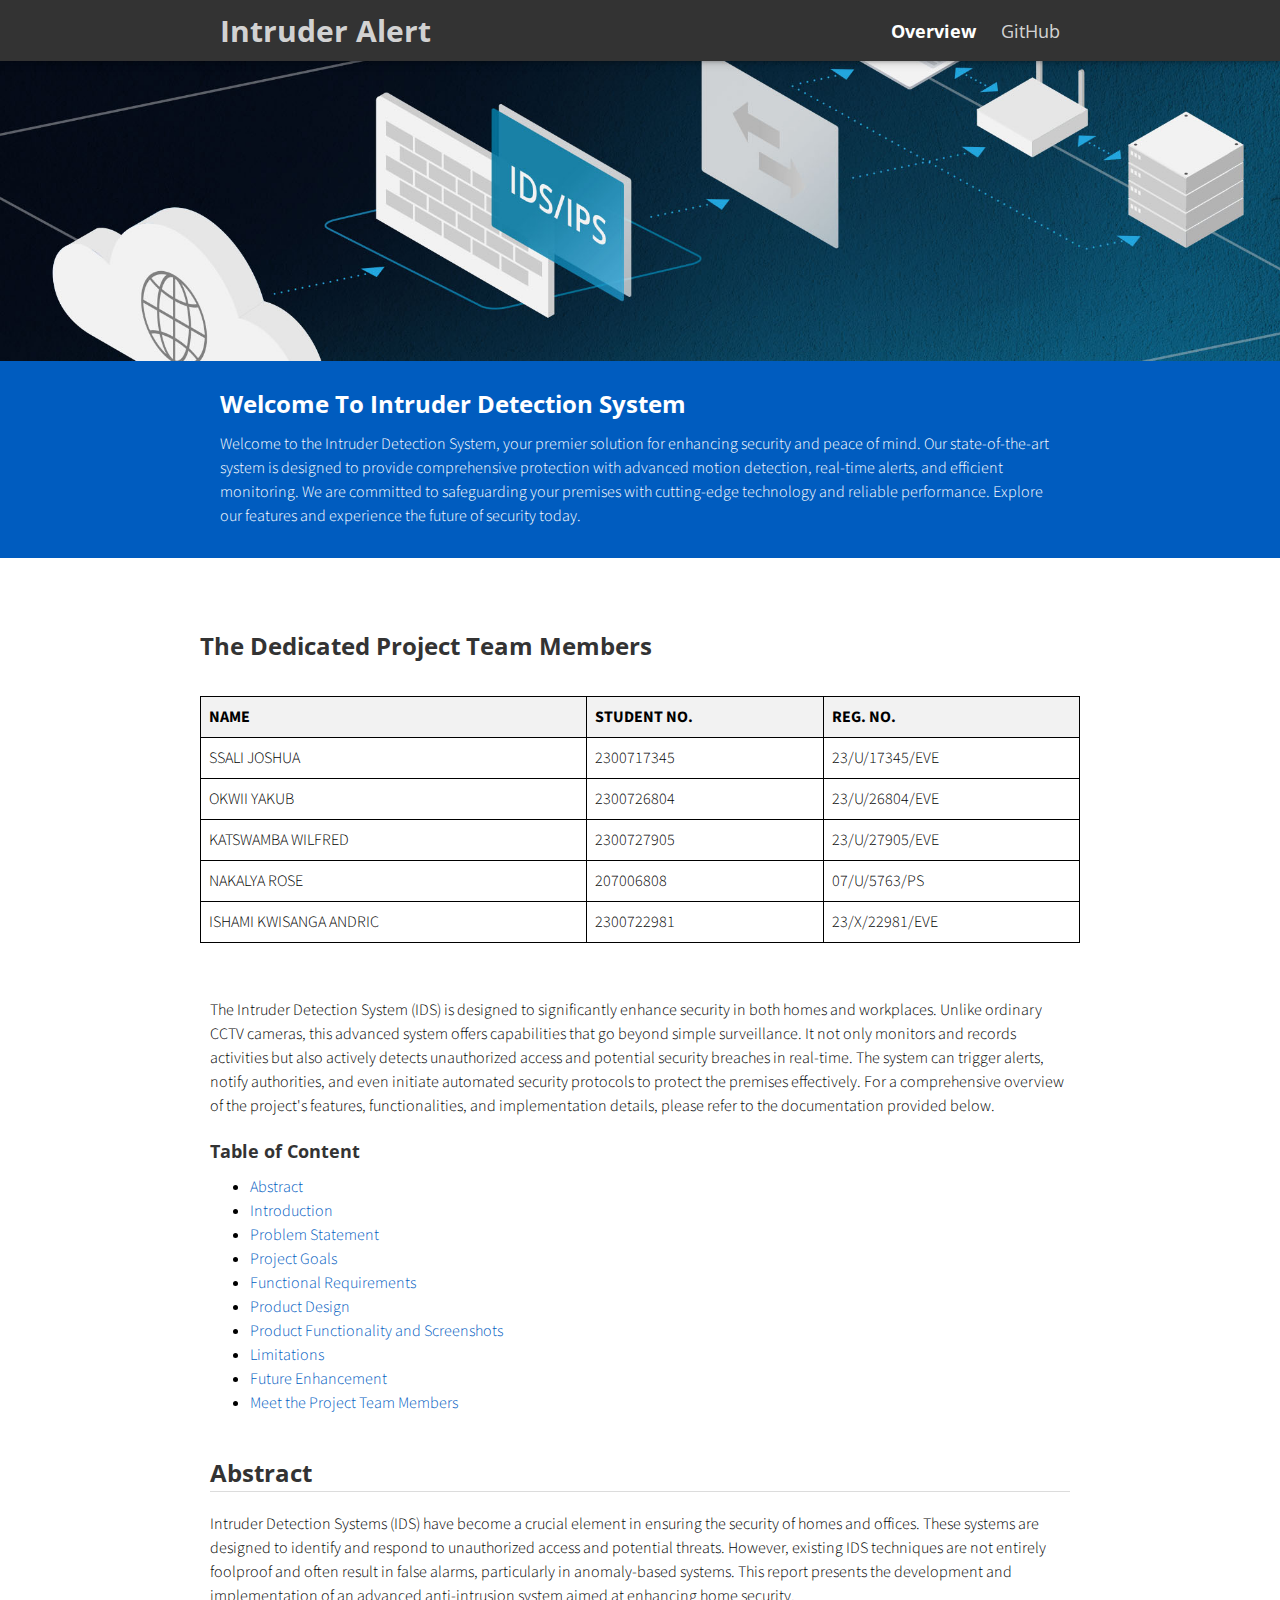
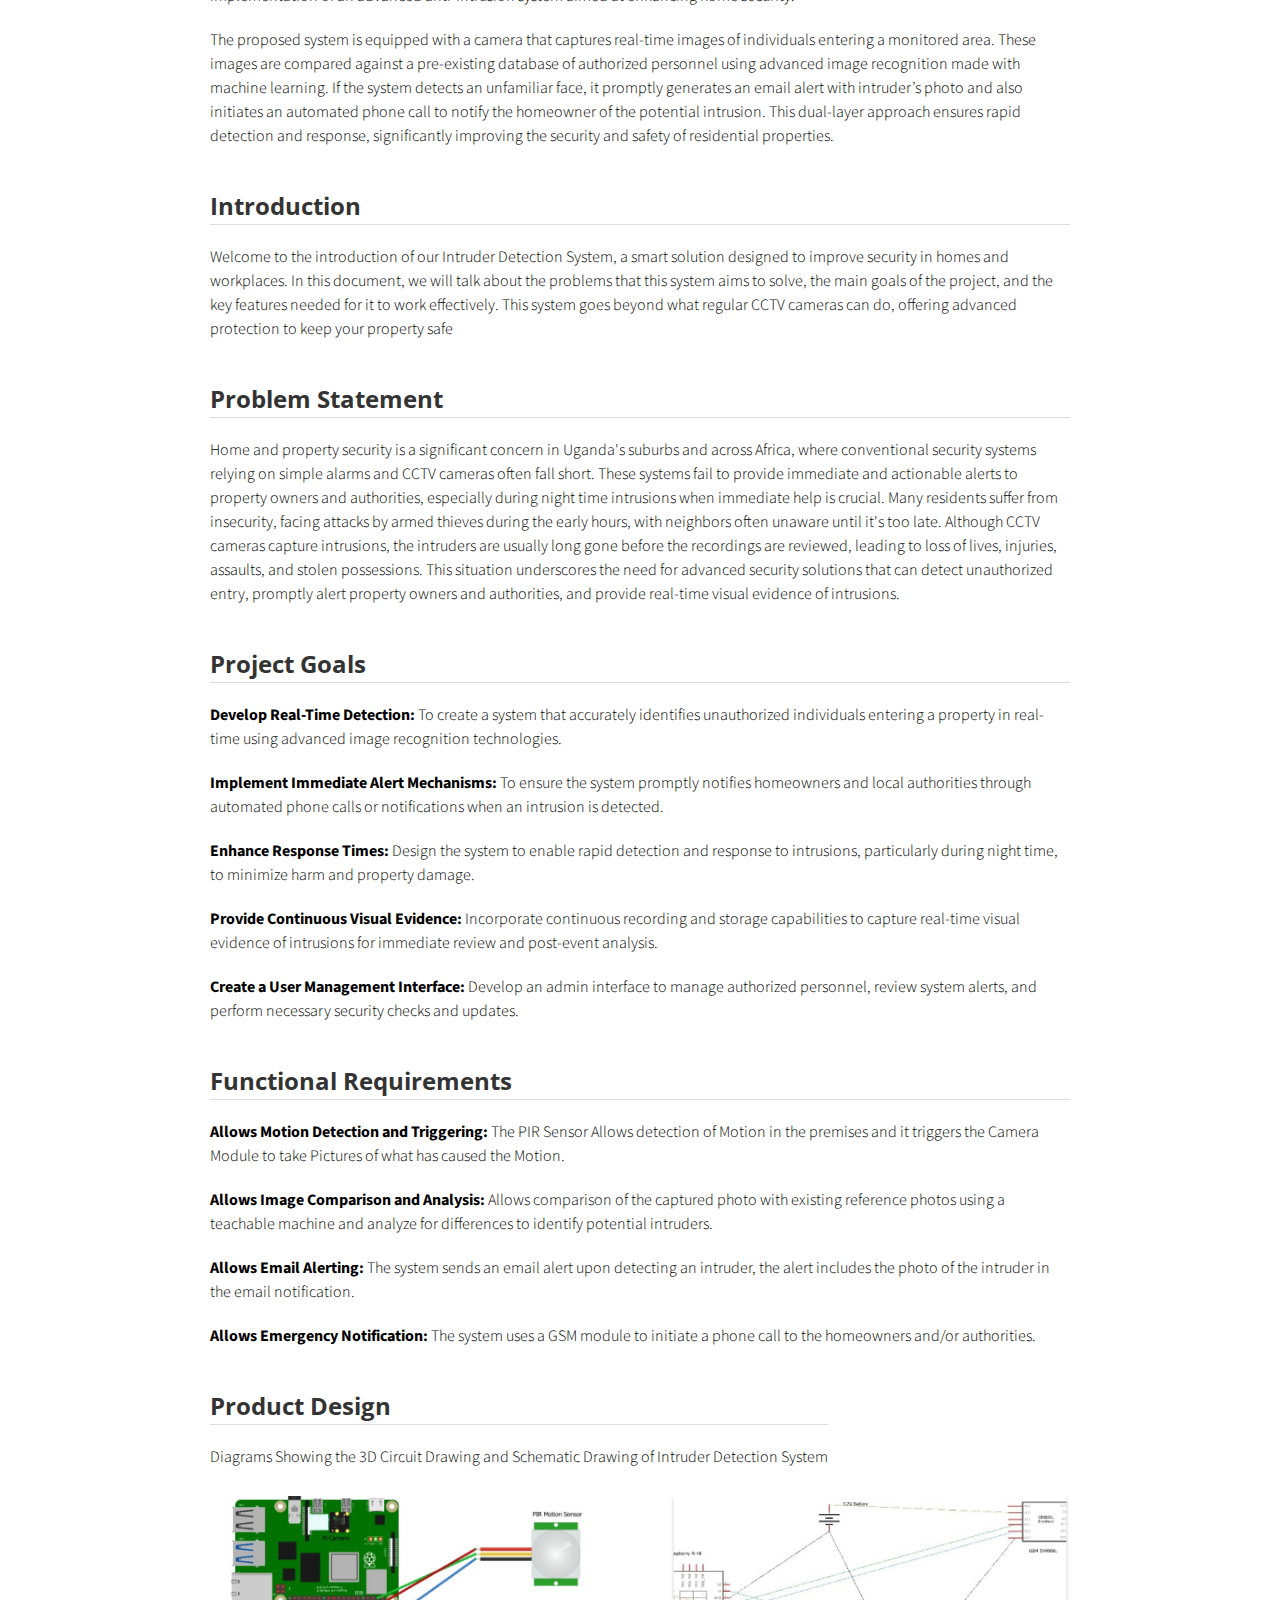
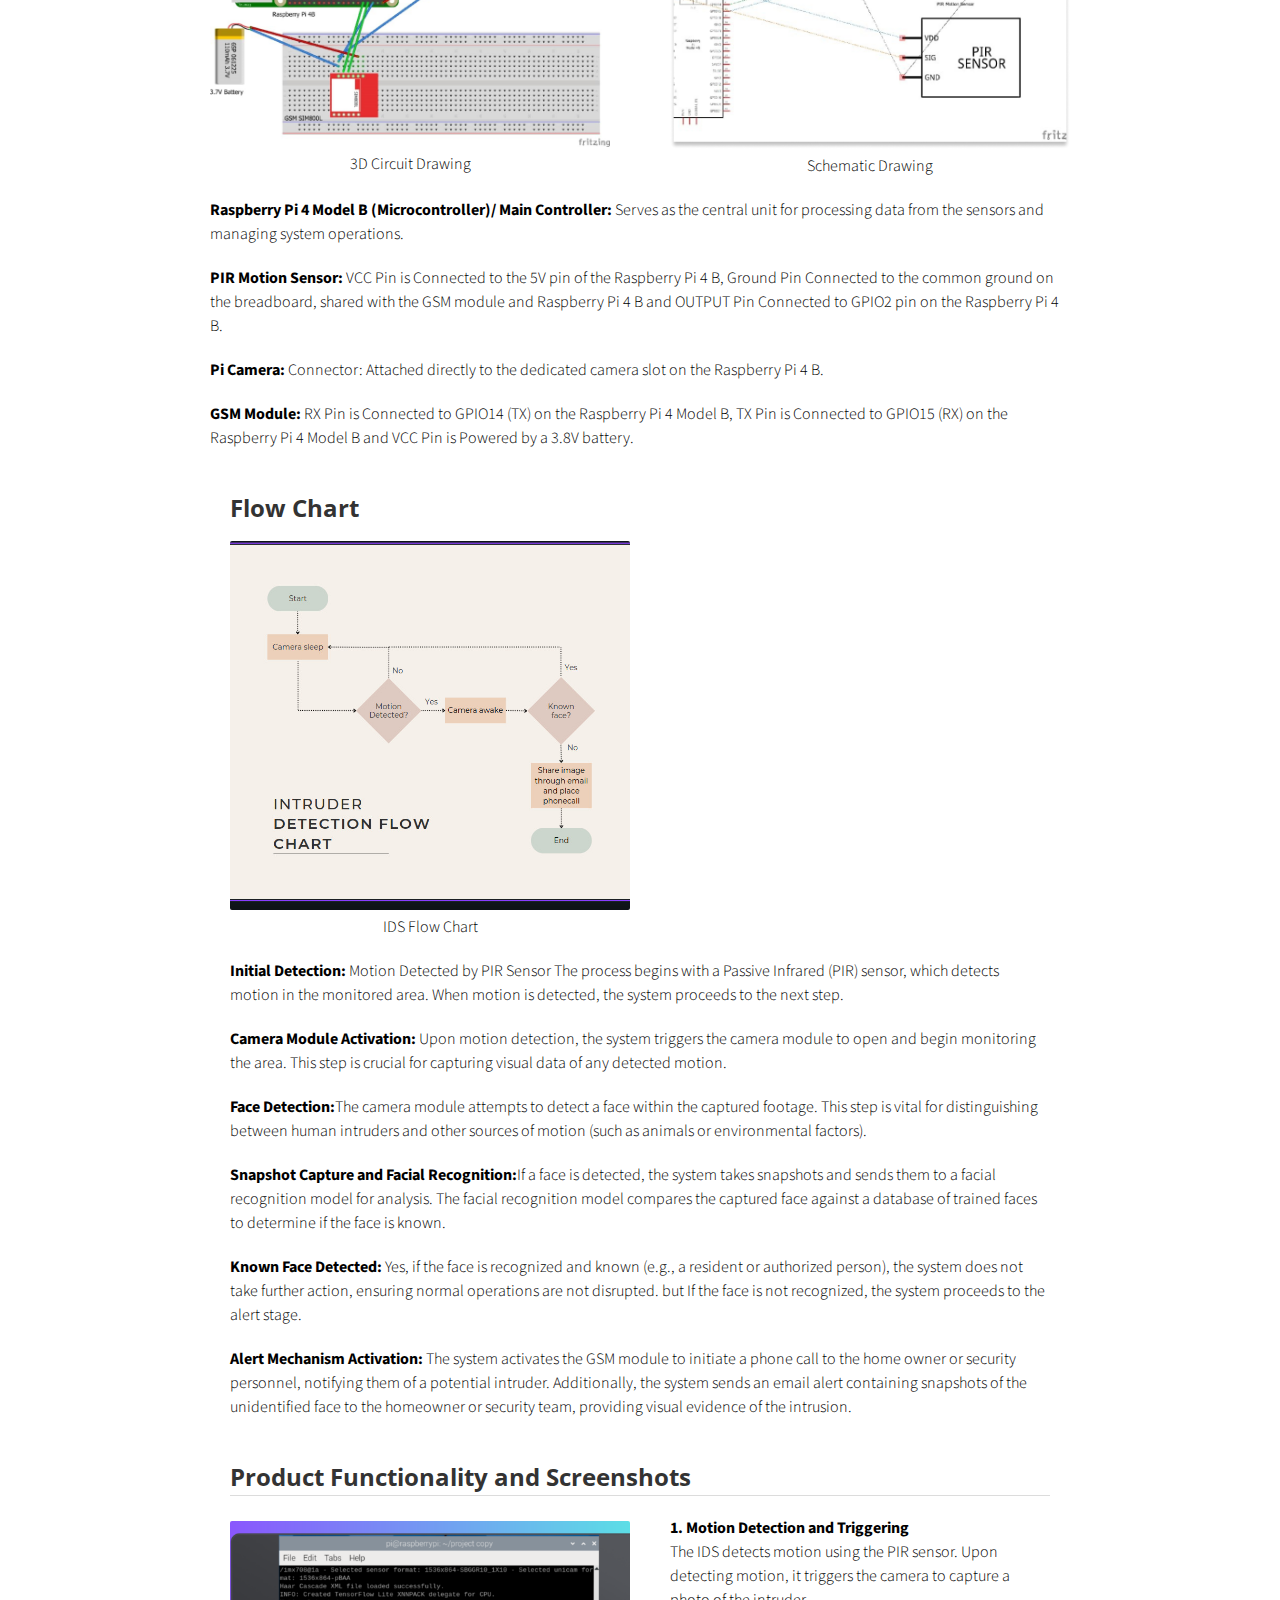
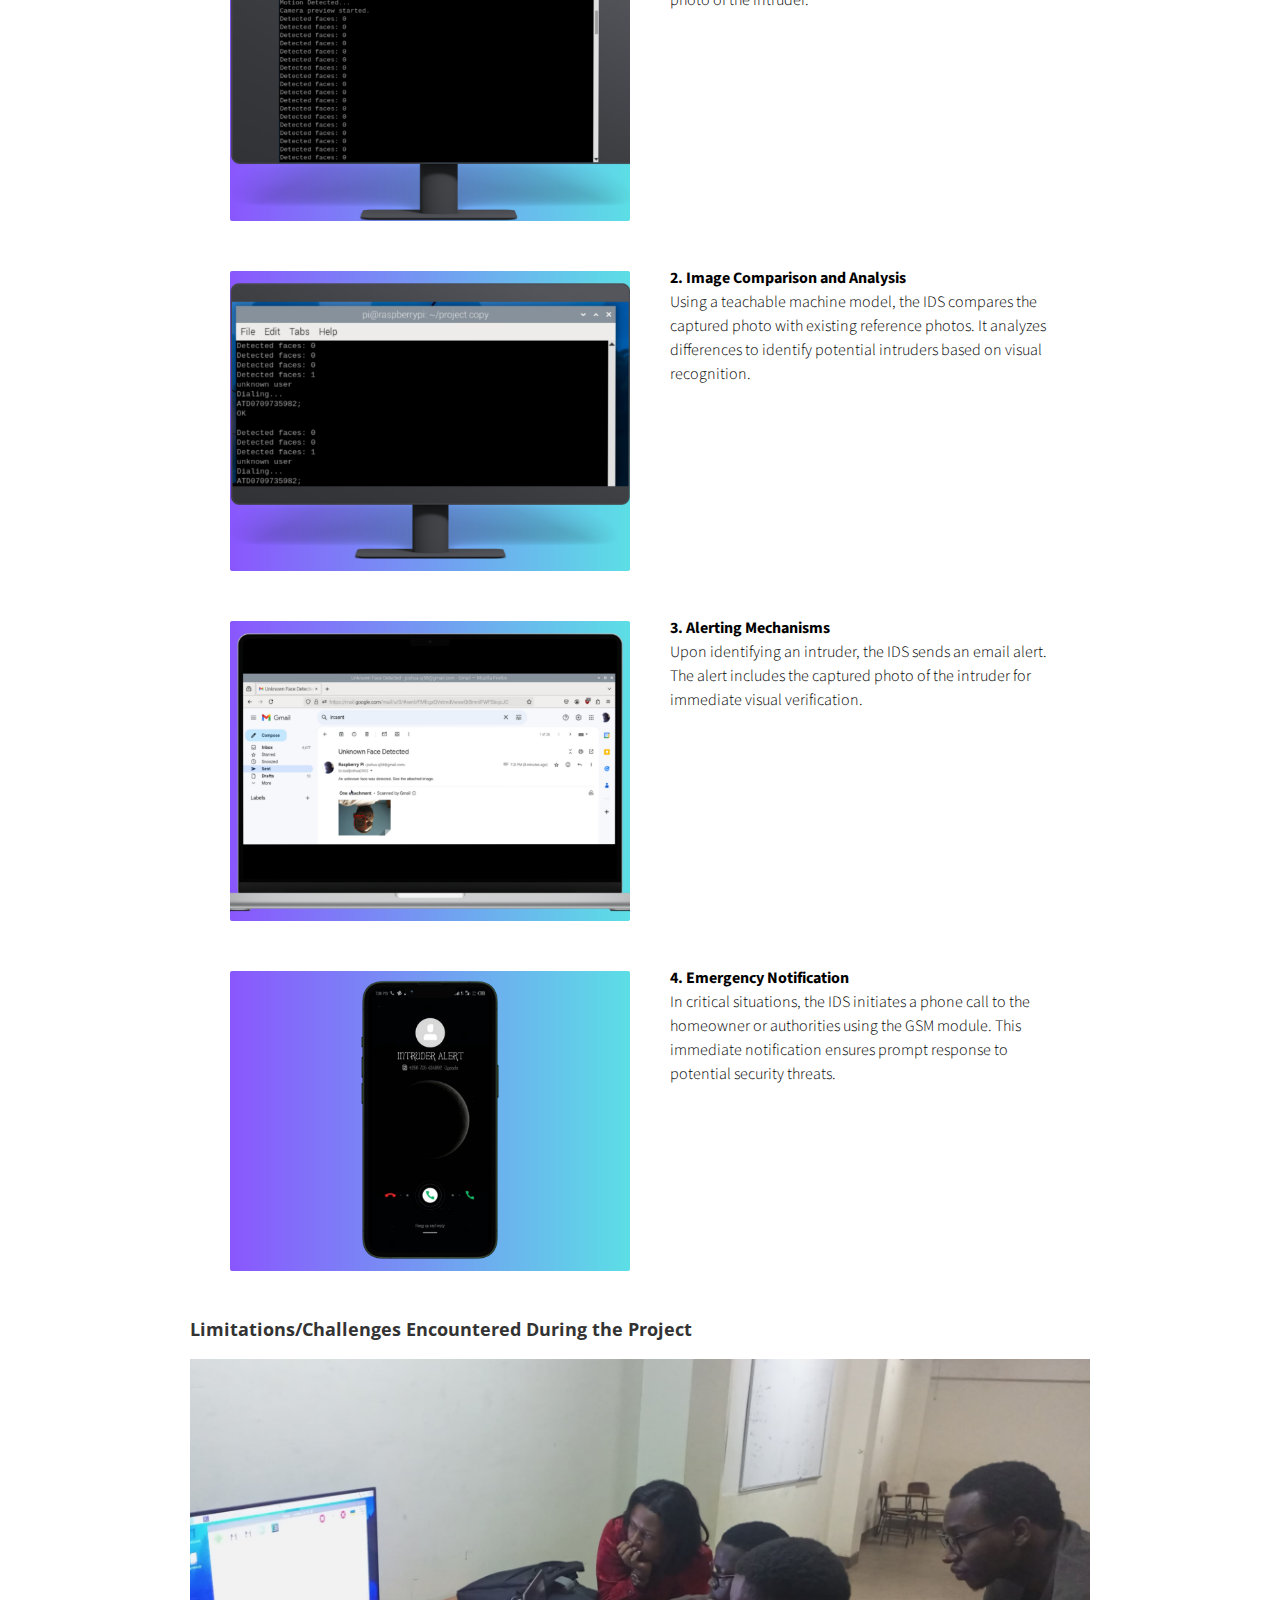
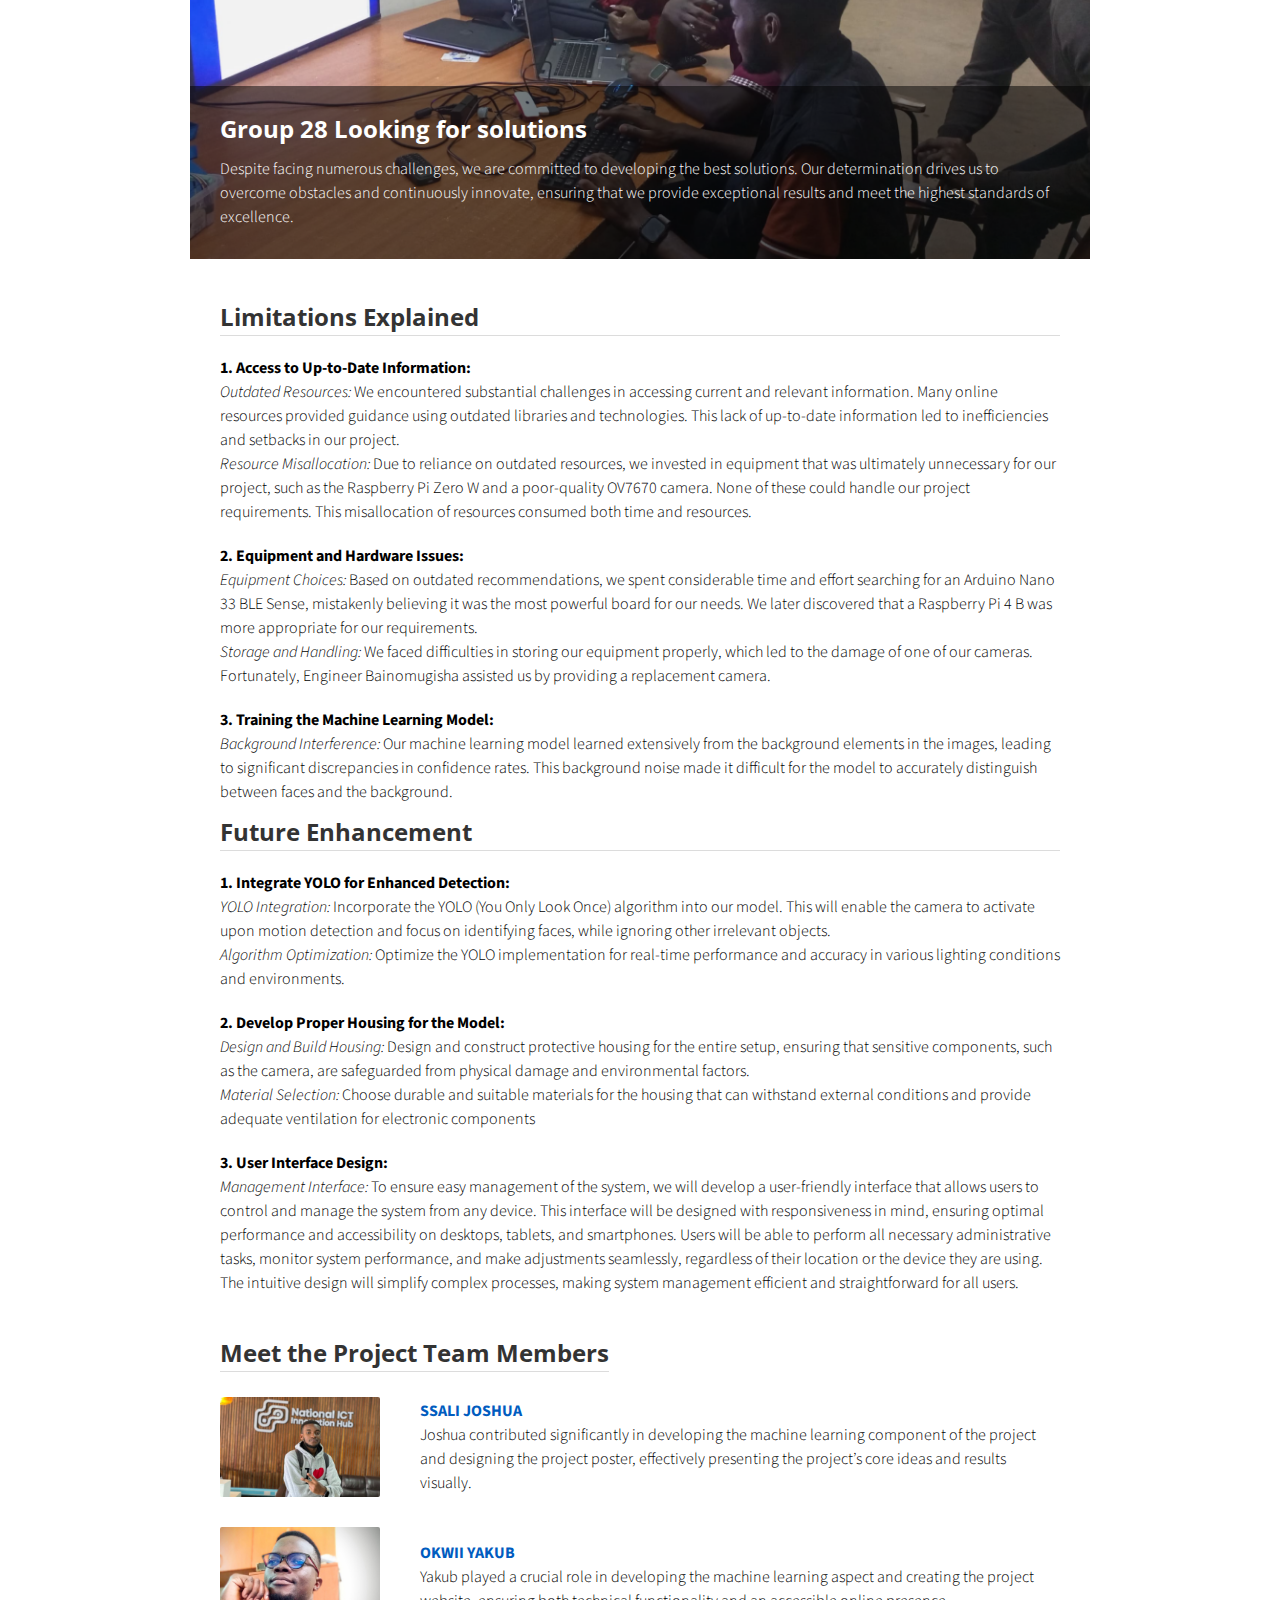
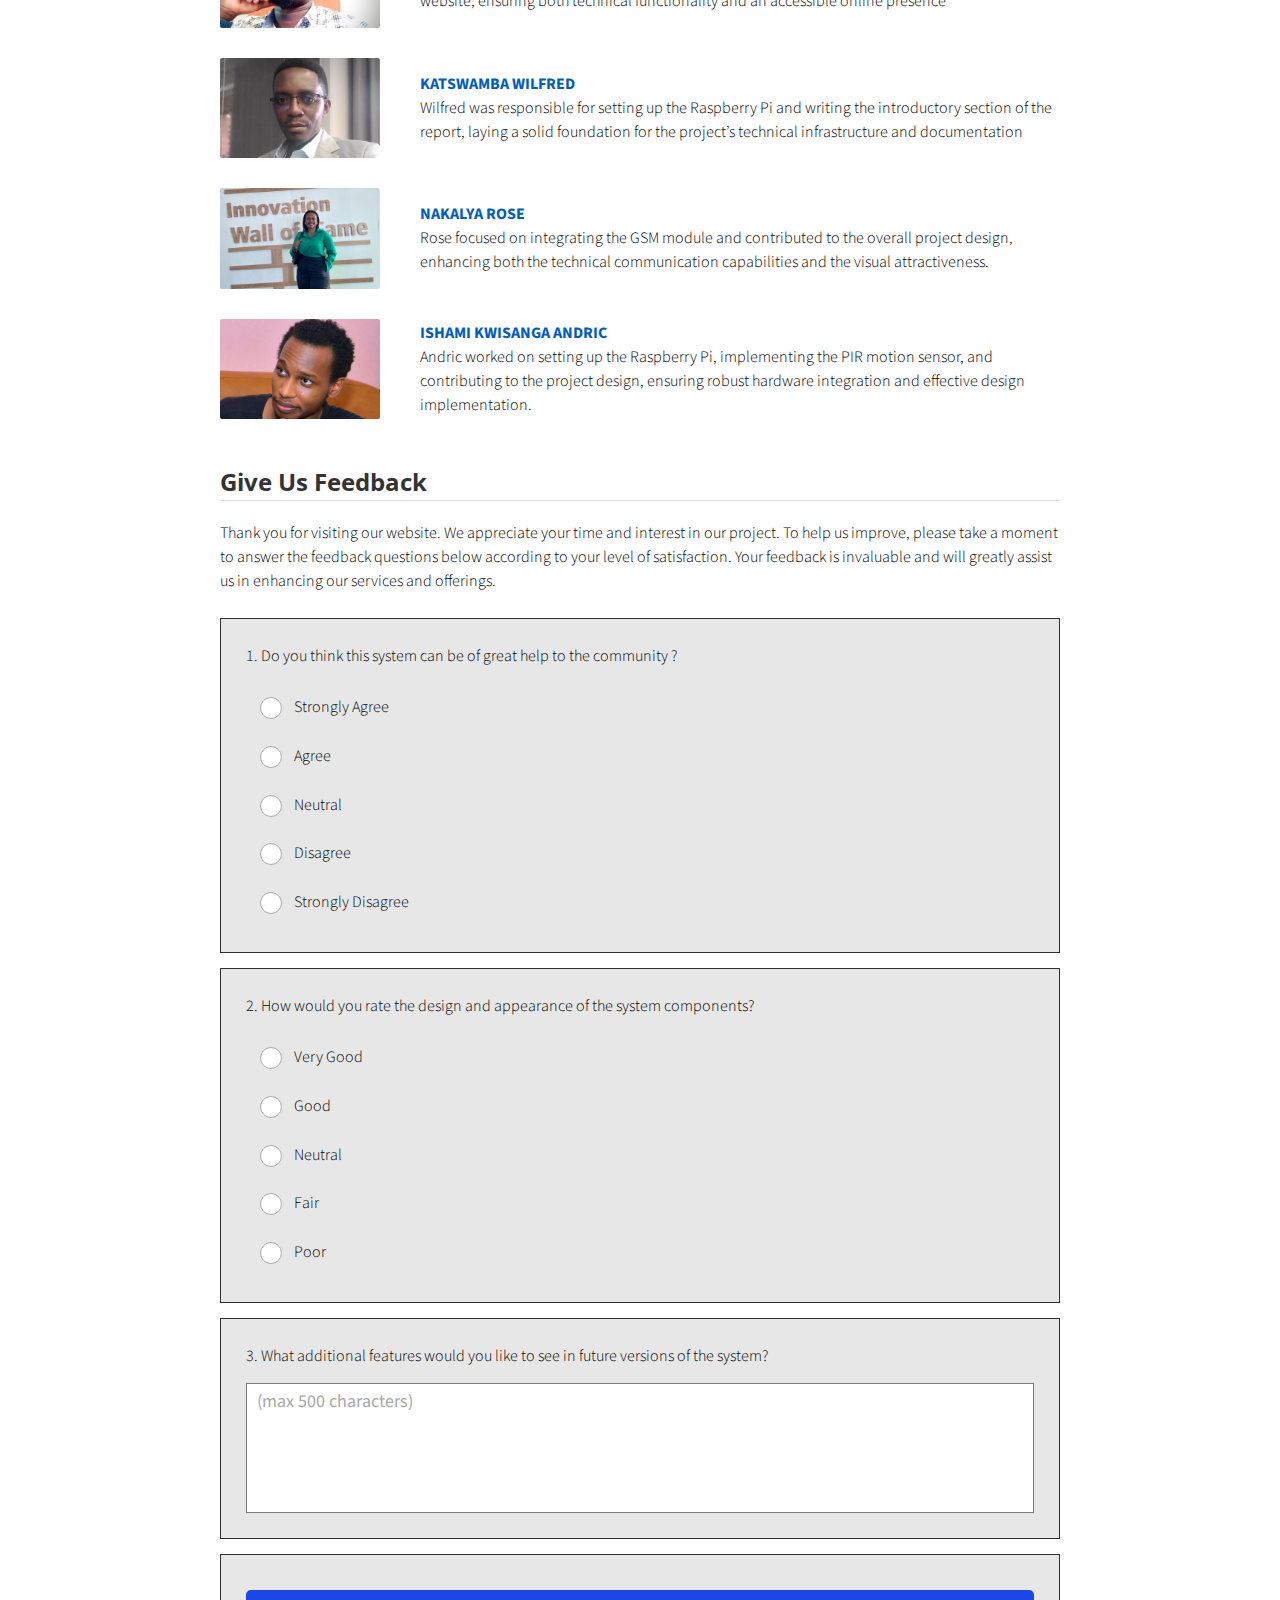
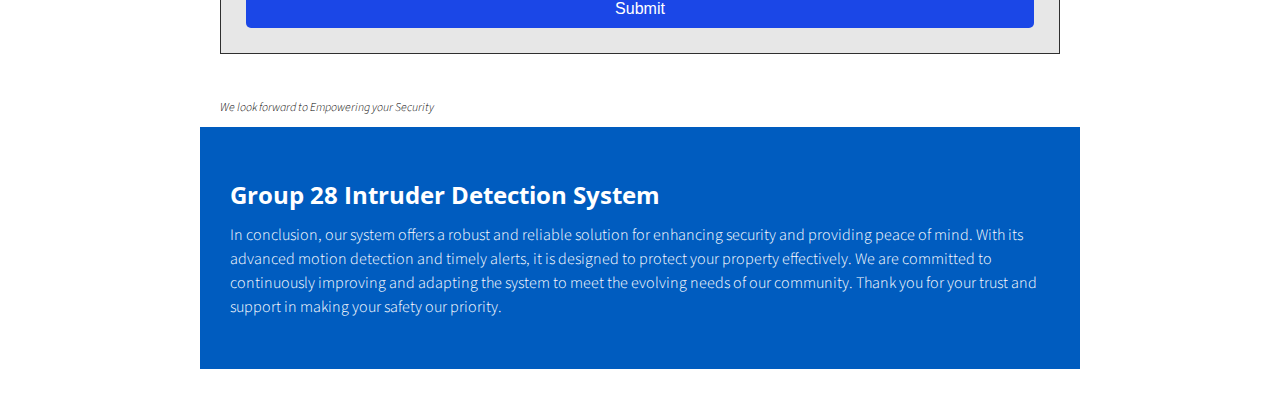
<file: index.html>
<!doctype html>
<html>

<head>
  <title>Intruder Alert</title>
  <meta charset="utf-8" name="viewport" content="width=device-width, initial-scale=1">
  <link href="https://use.fontawesome.com/releases/v5.2.0/css/all.css" media="screen" rel="stylesheet" type="text/css" />
  <link href="css/frame.css" media="screen" rel="stylesheet" type="text/css" />
  <link href="css/controls.css" media="screen" rel="stylesheet" type="text/css" />
  <link href="css/custom.css" media="screen" rel="stylesheet" type="text/css" />
  <link href='https://fonts.googleapis.com/css?family=Open+Sans:400,700' rel='stylesheet' type='text/css'>
  <link href='https://fonts.googleapis.com/css?family=Open+Sans+Condensed:300,700' rel='stylesheet' type='text/css'>
  <link href="https://fonts.googleapis.com/css?family=Source+Sans+Pro:400,700" rel="stylesheet">
  <script src="https://ajax.googleapis.com/ajax/libs/jquery/3.3.1/jquery.min.js"></script>
  <script src="js/menu.js"></script>
  <script src="js/footer.js"></script>
  <style>
    .menu-index {
      color: rgb(255, 255, 255) !important;
      opacity: 1 !important;
      font-weight: 700 !important;
    }

    table {
            width: 100%;
            border-collapse: collapse;
        }

        th,
        td {
            border: 1px solid black;
            padding: 8px;
            text-align: left;
        }

        th {
            background-color: #f2f2f2;
        }

        .fade-in {
            animation: fadeIn 2s ease-in-out;
        }

        @keyframes fadeIn {
            from {
                opacity: 0;
            }

            to {
                opacity: 1;
            }
        }
        

  </style>
</head>

<body>
  <div class="menu-container"></div>
  <div class="content-container">
    <!-------------------------------------------------------------------------------------------->
    <!--Start Header-->
    <div class="slider">
      <div class="slides">
        <div class="slide">
          <img src="img/int.jpeg" alt="Slide 1">
        </div>
        <div class="slide">
          <img src="img/lock.jpg" alt="Slide 2">
        </div>
        <div class="slide">
          <img src="img/home.jpg" alt="Slide 3">
        </div>
      </div>
    </div>
    <div class="banner">
      <div class="banner-table flex-column">
        <div class="flex-row">
          <div class="flex-item flex-column">
            <h2 class="add-top-margin-small">Welcome To Intruder Detection System</h2>
            <p class="text">
              Welcome to the Intruder Detection System, your premier solution for enhancing security and peace of mind. Our
              state-of-the-art system is designed to provide comprehensive protection with advanced motion detection, real-time
              alerts, and efficient monitoring. We are committed to safeguarding your premises with cutting-edge technology and
              reliable performance. Explore our features and experience the future of security today.
            </p>
          </div>
        </div>
      </div>
    </div>
  </div>
    <!--End Header-->
    <!-------------------------------------------------------------------------------------------->
    <div class="content">
      <div class="content-table flex-column">
        <!-------------------------------------------------------------------------------------------->
        <!--Start Intro-->
        <div class="flex-row">
          <!-- <div class="flex-item flex-column">
            <img class="image" src="img/dummay-img.png"> -->
          </div>

          <h2>The Dedicated Project Team Members</h2>
          <p></p>
          
          <table class="animate__animated animate__fadeIn">
            <tr class="fade-in">
              <th>NAME</th>
              <th>STUDENT NO.</th>
              <th>REG. NO.</th>
            </tr>
            <tr class="fade-in">
              <td>SSALI JOSHUA</td>
              <td>2300717345</td>
              <td>23/U/17345/EVE</td>
            </tr>
            <tr class="fade-in">
              <td>OKWII YAKUB</td>
              <td>2300726804</td>
              <td>23/U/26804/EVE</td>
            </tr>
            <tr class="fade-in">
              <td>KATSWAMBA WILFRED</td>
              <td>2300727905</td>
              <td>23/U/27905/EVE</td>
            </tr>
            <tr class="fade-in">
              <td>NAKALYA ROSE</td>
              <td>207006808</td>
              <td>07/U/5763/PS</td>
            </tr>
            <tr class="fade-in">
              <td>ISHAMI KWISANGA ANDRIC</td>
              <td>2300722981</td>
              <td>23/X/22981/EVE</td>
            </tr>
          </table>
        </div>
        <div class="flex-row">
          <div class="flex-item flex-column">
            <p class="text add-top-margin">
              The Intruder Detection System (IDS) is designed to significantly enhance security in both homes and workplaces. Unlike ordinary
              CCTV cameras, this advanced system offers capabilities that go beyond simple surveillance. It not only monitors and
              records activities but also actively detects unauthorized access and potential security breaches in real-time. The
              system can trigger alerts, notify authorities, and even initiate automated security protocols to protect the premises
              effectively. For a comprehensive overview of the project's features, functionalities, and implementation details, please
              refer to the documentation provided below.
            </p>
            <h3>Table of Content</h3>
            <ul>
              <li><a href="#abstract">Abstract</a></li>
              <li><a href="#introduction">Introduction</a></li>
              <li><a href="#problem-statement">Problem Statement</a></li>
              <li><a href="#project-goals">Project Goals</a></li>
              <li><a href="#functional-requirements">Functional Requirements</a></li>
              <li><a href="#product-design">Product Design</a></li>
              <li><a href="#product-functionality-and-screenshots">Product Functionality and Screenshots</a></li>
              <li><a href="#limitations">Limitations</a></li>
              <li><a href="#future-enhancement">Future Enhancement</a></li>            
              <li><a href="#project-team-members">Meet the Project Team Members</a></li>
            </ul>
          </div>
        </div>
        <!--End Intro-->
        <!-------------------------------------------------------------------------------------------->
        <!--Start Abstract-->
        <div class="flex-row">
          <div class="flex-item flex-column">
            <h2 id="abstract">Abstract</h2>
            <hr>
            <p class="text">
            Intruder Detection Systems (IDS) have become a crucial element in ensuring the security of homes and offices. These
            systems are designed to identify and respond to unauthorized access and potential threats. However, existing IDS
            techniques are not entirely foolproof and often result in false alarms, particularly in anomaly-based systems. This
            report presents the development and implementation of an advanced anti-intrusion system aimed at enhancing home
            security.

            </p>
            <p class="text">
              The proposed system is equipped with a camera that captures real-time images of individuals entering a monitored area.
              These images are compared against a pre-existing database of authorized personnel using advanced image recognition made
              with machine learning. If the system detects an unfamiliar face, it promptly generates an email alert with intruder’s
              photo and also initiates an automated phone call to notify the homeowner of the potential intrusion. This dual-layer
              approach ensures rapid detection and response, significantly improving the security and safety of residential
              properties.
            </p>
           
          </div>
        </div>
        <!--End of Abstract-->
        <!-------------------------------------------------------------------------------------------->
        
        <!--Start Introduction-->
        <div class="flex-row">
          <div class="flex-item flex-column">
            <h2 id="introduction">Introduction</h2>
            <hr>
            <p class="text">
              Welcome to the introduction of our Intruder Detection System, a smart solution designed to improve security in homes and
              workplaces. In this document, we will talk about the problems that this system aims to solve, the main goals of the
              project, and the key features needed for it to work effectively. This system goes beyond what regular CCTV cameras can
              do, offering advanced protection to keep your property safe
            </p>    
          </div>
        </div>
        <!--End of introduction-->

        <!--Start Problem Statement-->
        <div class="flex-row">
          <div class="flex-item flex-column">
            <h2 id="problem-statement">Problem Statement</h2>
            <hr>
            <p class="text">
              Home and property security is a significant concern in Uganda's suburbs and across Africa, where conventional security
              systems relying on simple alarms and CCTV cameras often fall short. These systems fail to provide immediate and
              actionable alerts to property owners and authorities, especially during night time intrusions when immediate help is
              crucial. Many residents suffer from insecurity, facing attacks by armed thieves during the early hours, with neighbors
              often unaware until it's too late. Although CCTV cameras capture intrusions, the intruders are usually long gone before
              the recordings are reviewed, leading to loss of lives, injuries, assaults, and stolen possessions. This situation
              underscores the need for advanced security solutions that can detect unauthorized entry, promptly alert property owners
              and authorities, and provide real-time visual evidence of intrusions.

            </p>
          </div>
        </div>
        <!--End of Problem Statement-->

        <!--Start Project goals-->
        <div class="flex-row">
          <div class="flex-item flex-column">
            <h2 id="project-goals">Project Goals</h2>
            <hr>
            <p class="text">
            <strong>Develop Real-Time Detection:</strong> 
            To create a system that accurately identifies unauthorized individuals entering a property
            in real-time using advanced image recognition technologies.
            </p>
            <p class="text">
            <strong>Implement Immediate Alert Mechanisms:</strong>
            To ensure the system promptly notifies homeowners and local authorities through
            automated phone calls or notifications when an intrusion is detected.

            </p>
            <p class="text">
              <strong>Enhance Response Times:</strong>
              Design the system to enable rapid detection and response to intrusions, particularly during
              night time, to minimize harm and property damage.

            </p>
            <p class="text">
              <strong>Provide Continuous Visual Evidence:</strong>
              Incorporate continuous recording and storage capabilities to capture real-time
              visual evidence of intrusions for immediate review and post-event analysis.

            </p>
            <p class="text">
              <strong>Create a User Management Interface:</strong>
              Develop an admin interface to manage authorized personnel, review system alerts, and
              perform necessary security checks and updates.
            </p>
          </div>
        </div>
        <!--End of  Project goals-->


        <!--Start Functional Requirements-->
        <div class="flex-row">
          <div class="flex-item flex-column">
            <h2 id="functional-requirements">Functional Requirements</h2>
            <hr>
            <p class="text">
              <strong>Allows Motion Detection and Triggering:</strong>
              The PIR Sensor Allows detection of Motion in the premises and it triggers the Camera Module to take Pictures of what has
              caused the Motion.
            </p>
            <p class="text">
              <strong>Allows Image Comparison and Analysis:</strong>
              Allows comparison of the captured photo with existing reference photos using a teachable machine and analyze for
              differences to identify potential intruders.
            </p>
            <p class="text">
              <strong>Allows Email Alerting:</strong>
              The system sends an email alert upon detecting an intruder, the alert includes the photo of the intruder in the email
              notification.
            </p>
            <p class="text">
              <strong>Allows Emergency Notification:</strong>
              The system uses a GSM module to initiate a phone call to the homeowners and/or authorities.
            </p>
          </div>
        </div>
        <!--End of Functional Requirements-->


        <!-------------------------------------------------------------------------------------------->
        <!--Start Product Design-->
        <div class="flex-row">
          <div class="flex-item flex-column">
            <h2 id="product-design">Product Design</h2>
            <hr>
            <p class="text">
              Diagrams Showing the 3D Circuit Drawing and Schematic Drawing of Intruder Detection System
            </p>
          </div>
        </div>
        <div class="flex-row-space-between">
          <div class="flex-item flex-column">
            <img class="image max-width-400" src="img/circuit 3.png">
            <p class="image-caption">3D Circuit Drawing</p>
          </div>
          <div class="flex-item flex-column">
            <a href="https://github.com/compscidevs/intruder_detection_system.git" target="_blank" class="image max-width-400">
              <img src="img/circuit 4.png">
            </a>
            <p class="image-caption">Schematic Drawing</p>
          </div>
        </div>
        <div class="flex-row">
          <div class="flex-item flex-column">
            <p class="text">
            <strong>Raspberry Pi 4 Model B (Microcontroller)/
            Main Controller:</strong>
            Serves as the central unit for processing data from the sensors and managing system operations.
            </p>
            <p class="text">
              <strong>PIR Motion Sensor:</strong>
              VCC Pin is Connected to the 5V pin of the Raspberry Pi 4 B,
              Ground Pin Connected to the common ground on the breadboard, shared with the GSM module and Raspberry Pi 4 B and 
              OUTPUT Pin Connected to GPIO2 pin on the Raspberry Pi 4 B.
            </p>
            <p class="text">
              <strong>Pi Camera:</strong>
              Connector: Attached directly to the dedicated camera slot on the Raspberry Pi 4 B.
            </p>
            <p class="text">
              <strong>GSM Module:</strong>
              RX Pin is Connected to GPIO14 (TX) on the Raspberry Pi 4 Model B,
              TX Pin is Connected to GPIO15 (RX) on the Raspberry Pi 4 Model B and
              VCC Pin is Powered by a 3.8V battery.
            </p>

            <div class="flex-row-space-between">
              <div class="flex-item flex-column">
                <h2>Flow Chart</h2>
                <img class="image max-width-400" src="img/chart.jpeg">
                <p class="image-caption">IDS Flow Chart</p>
              </div>
              
            </div>
            <div class="flex-row">
              <div class="flex-item flex-column">
                <p class="text">
                  <strong>Initial Detection:</strong>
                  Motion Detected by PIR Sensor The process begins with a Passive Infrared (PIR) sensor, which detects
                  motion in the monitored area. When motion is detected, the system proceeds to the next step.
                </p>
                <p class="text">
                  <strong>Camera Module Activation:</strong>
                  Upon motion detection, the system triggers the camera module to open and begin monitoring the
                  area. This step is crucial for capturing visual data of any detected motion.
                </p>
                <p class="text">
                  <strong>Face Detection:</strong>The camera module attempts to detect a face within the captured footage. This step is vital for
                  distinguishing between human intruders and other sources of motion (such as animals or environmental factors).
                </p>
                <p class="text">
                <strong>Snapshot Capture and Facial Recognition:</strong>If a face is detected, the system takes snapshots and sends them to a facial
                recognition model for analysis. The facial recognition model compares the captured face against a database of trained
                faces to determine if the face is known.
                </p>
                <p class="text">
                  <strong>Known Face Detected:</strong>
                  Yes, if the face is recognized and known (e.g., a resident or authorized person), the system does not take further
                  action, ensuring normal operations are not disrupted.
                  but If the face is not recognized, the system proceeds to the alert stage.

                </p>
                <p class="text">
                  <strong>Alert Mechanism Activation:</strong>
                  The system activates the GSM module to initiate a phone call to the home owner or security
                  personnel, notifying them of a potential intruder.
                  Additionally, the system sends an email alert containing snapshots of the unidentified face to the
                  homeowner or security team, providing visual evidence of the intrusion.

                </p>
          </div>
        </div>
        <!--End of product design-->
        <!-------------------------------------------------------------------------------------------->
        <!--Start of product functionality-->
        <div class="flex-row">
          <div class="flex-item flex-column">
            <h2 id="product-functionality-and-screenshots">Product Functionality and Screenshots</h2>
            <hr>
            <p class="text">
              <img class="image image-wrap-text max-width-400" src="img/motion1.png">
                <strong>1. Motion Detection and Triggering</strong><br>
                The IDS detects motion using the PIR sensor. Upon detecting motion, it triggers the camera to capture a photo of the
                intruder.     
            </p>

            <p class="text">
              <img class="image image-wrap-text max-width-400" src="img/compare1.png">
              <strong>2. Image Comparison and Analysis</strong><br>
              Using a teachable machine model, the IDS compares the captured photo with existing reference photos. It analyzes
              differences to identify potential intruders based on visual recognition.
            </p>

            <p class="text">
              <img class="image image-wrap-text max-width-400" src="img/email.png">
              <strong>3. Alerting Mechanisms</strong><br>
              Upon identifying an intruder, the IDS sends an email alert. The alert includes the captured photo of the intruder for immediate visual verification.
            </p>

            <p class="text">
              <img class="image image-wrap-text max-width-400" src="img/caller.png">
              <strong>4. Emergency Notification</strong><br>
              In critical situations, the IDS initiates a phone call to the homeowner or authorities using the GSM module. This
              immediate notification ensures prompt response to potential security threats.
            </p>

          </div>
        </div>
        <!--End of product functionality-->
        <!-------------------------------------------------------------------------------------------->
      </div>
    </div>
    <h3>Limitations/Challenges Encountered During the Project</h3>
    <P></P>
    <div class="banner" style="background: url('img/challenge\ 1.png') no-repeat center; background-size: cover; height: 500px;">
      <div class="banner-table flex-column" style="background-color: rgba(0, 0, 0, 0.5);">
        <div class="flex-row">
          <div class="flex-item flex-column">
            <h2 class="add-top-margin-small">Group 28 Looking for solutions</h2>
            <p class="text">
            Despite facing numerous challenges, we are committed to developing the best solutions. Our determination drives us to
            overcome obstacles and continuously innovate, ensuring that we provide exceptional results and meet the highest
            standards of excellence.
            </p>
          </div>
        </div>
      </div>
    </div>
    <div class="content">
      <div class="content-table flex-column">
        <!-------------------------------------------------------------------------------------------->
        <!--Start of limitations-->
        <div class="flex-row">
          <div class="flex-item flex-column">
            <h2 id="limitations" class="no-top-margin">Limitations Explained</h2>
            <hr>
            <p class="text">
              <strong>1. Access to Up-to-Date Information:</strong><br>
              <i>Outdated Resources:</i> We encountered substantial challenges in accessing current and relevant information. Many online
              resources provided guidance using outdated libraries and technologies. This lack of up-to-date information led to
              inefficiencies and setbacks in our project.<br>

              <i>Resource Misallocation:</i> Due to reliance on outdated resources, we invested in equipment that was ultimately unnecessary
              for our project, such as the Raspberry Pi Zero W and a poor-quality OV7670 camera. None of these could handle our
              project requirements. This misallocation of resources consumed both time and resources.
            </p>

            <p class="text">
              <strong>2. Equipment and Hardware Issues:</strong><br>
              <i>Equipment Choices:</i> Based on outdated recommendations, we spent considerable time and effort searching for an
              Arduino Nano 33 BLE Sense, mistakenly believing it was the most powerful board for our needs. We later discovered that a
              Raspberry Pi 4 B was more appropriate for our requirements.<br>

              <i>Storage and Handling:</i> We faced difficulties in storing our equipment properly, which led to the damage of one of our
              cameras. Fortunately, Engineer Bainomugisha assisted us by providing a replacement camera.
            </p>

            <p class="text">
              <strong>3. Training the Machine Learning Model:</strong><br>
              <i>Background Interference:</i> Our machine learning model learned extensively from the background elements in the images,
              leading to significant discrepancies in confidence rates. This background noise made it difficult for the model to
              accurately distinguish between faces and the background.
            </p>
            
        </div>
        <!--End of limitations-->

        <!-------------------------------------------------------------------------------------------->

        <!--Start of future work-->

        <div class="flex-row">
          <div class="flex-item flex-column">
            <h2 id="future-enhancement" class="no-top-margin">Future Enhancement</h2>
            <hr>
            <p class="text">
              <strong>1. Integrate YOLO for Enhanced Detection:</strong><br>
              <i>YOLO Integration:</i> Incorporate the YOLO (You Only Look Once) algorithm into our model. This will enable the camera to activate upon motion
              detection and focus on identifying faces, while ignoring other irrelevant objects.<br>
        
              <i>Algorithm Optimization:</i> Optimize the YOLO implementation for real-time performance and accuracy in various lighting conditions and environments.
            </p>
        
            <p class="text">
              <strong>2. Develop Proper Housing for the Model:</strong><br>
              <i>Design and Build Housing:</i> Design and construct protective housing for the entire setup, ensuring that sensitive components, such as the camera,
              are safeguarded from physical damage and environmental factors.<br>
        
              <i>Material Selection:</i> Choose durable and suitable materials for the housing that can withstand external conditions and provide adequate
              ventilation for electronic components
            </p>
        
            <p class="text">
              <strong>3. User Interface Design:</strong><br>
              <i>Management Interface:</i> 
              To ensure easy management of the system, we will develop a user-friendly interface that allows users to control and
              manage the system from any device. This interface will be designed with responsiveness in mind, ensuring optimal
              performance and accessibility on desktops, tablets, and smartphones. Users will be able to perform all necessary
              administrative tasks, monitor system performance, and make adjustments seamlessly, regardless of their location or the
              device they are using. The intuitive design will simplify complex processes, making system management efficient and
              straightforward for all users.
            </p>
        
          </div>
          <!--End of  future work-->
        <!-------------------------------------------------------------------------------------------->
    
        <!--Project team-->
        <div class="flex-row">
          <div class="flex-item flex-column full-width">
            <h2 id="project-team-members">Meet the Project Team Members</h2>
            <hr>
          </div>
        </div>
        <div class="flex-row">
          <div class="flex-item flex-item-stretch flex-column">
            <img class="image max-width-400" src="img/joshua.png">
          </div>
          <div class="flex-item flex-item-stretch-4 flex-column">
            <p class="text">
              <a class="highlight-text" href="#">SSALI JOSHUA</a><br>
              Joshua contributed significantly in developing the machine learning component of the project and designing the project
              poster, effectively presenting the project’s core ideas and results visually.
            </p>
          </div>
        </div>

        <div class="flex-row">
          <div class="flex-item flex-item-stretch flex-column">
            <img class="image max-width-400" src="img/kubi.png">
          </div>
          <div class="flex-item flex-item-stretch-4 flex-column">
            <p class="text">
              <a class="highlight-text" href="#">OKWII YAKUB</a><br>
              Yakub played a crucial role in developing the machine learning aspect and creating the project website, ensuring both
              technical functionality and an accessible online presence
            </p>
          </div>
        </div>

        <div class="flex-row">
          <div class="flex-item flex-item-stretch flex-column">
            <img class="image max-width-400" src="img/wilfred_1.png">
          </div>
          <div class="flex-item flex-item-stretch-4 flex-column">
            <p class="text">
              <a class="highlight-text" href="#">KATSWAMBA WILFRED</a><br>
              Wilfred was responsible for setting up the Raspberry Pi and writing the introductory section of the report, laying a
              solid foundation for the project’s technical infrastructure and documentation
            </p>
          </div>
        </div>

        <div class="flex-row">
          <div class="flex-item flex-item-stretch flex-column">
            <img class="image max-width-400" src="img/rossy.png">
          </div>
          <div class="flex-item flex-item-stretch-4 flex-column">
            <p class="text">
              <a class="highlight-text" href="#">NAKALYA ROSE</a><br>
              Rose focused on integrating the GSM module and contributed to the overall project design, enhancing both the technical
              communication capabilities and the visual attractiveness.
            </p>
          </div>
        </div>
        <div class="flex-row">
          <div class="flex-item flex-item-stretch flex-column">
            <img class="image max-width-400" src="img/andrick.png">
          </div>
          <div class="flex-item flex-item-stretch-4 flex-column">
            <p class="text">
              <a class="highlight-text" href="#">ISHAMI KWISANGA ANDRIC</a><br>
              Andric worked on setting up the Raspberry Pi, implementing the PIR motion sensor, and contributing to the project
              design, ensuring robust hardware integration and effective design implementation.
            </p>
          </div>
        </div>
        <!--End of project team-->
        <!-------------------------------------------------------------------------------------------->

        <!--Start Survey-->
        <div class="flex-row">
          <div class="flex-item flex-column">
            <h2 id="survey">Give Us Feedback</h2>
            <hr>
            <p class="text">
              Thank you for visiting our website. We appreciate your time and interest in our project. To help us improve,
              please take
              a moment to answer the feedback questions below according to your level of satisfaction. Your feedback is
              invaluable and
              will greatly assist us in enhancing our services and offerings.
            </p>
            <form action="https://formspree.io/f/mknebjwo" method="POST">
              <div class="custom-survey add-top-margin add-bottom-margin">
                <span class="text">1. Do you think this system can be of great help to the community ?</span>
                <div class="custom-radio-group-survey add-top-margin">
                  <div><input type="radio" name="question1" value="Strongly Agree" id="question1-0"> <label
                      for="question1-0">Strongly Agree</label></div>
                  <div><input type="radio" name="question1" value="Agree" id="question1-1"> <label
                      for="question1-1">Agree</label></div>
                  <div><input type="radio" name="question1" value="Neutral" id="question1-2"> <label
                      for="question1-2">Neutral</label></div>
                  <div><input type="radio" name="question1" value="Disagree" id="question1-3"> <label
                      for="question1-3">Disagree</label></div>
                  <div><input type="radio" name="question1" value="Strongly Disagree" id="question1-4"> <label
                      for="question1-4">Strongly Disagree</label></div>
                </div>
              </div>
              <div class="custom-survey add-top-margin add-bottom-margin">
                <span class="text">2. How would you rate the design and appearance of the system components?</span>
                <div class="custom-radio-group-survey add-top-margin">
                  <div><input type="radio" name="question2" value="Strongly Agree" id="question2-0"> <label
                      for="question2-0">Very Good</label></div>
                  <div><input type="radio" name="question2" value="Agree" id="question2-1"> <label
                      for="question2-1">Good</label></div>
                  <div><input type="radio" name="question2" value="Neutral" id="question2-2"> <label
                      for="question2-2">Neutral</label></div>
                  <div><input type="radio" name="question2" value="Disagree" id="question2-3"> <label
                      for="question2-3">Fair</label></div>
                  <div><input type="radio" name="question2" value="Strongly Disagree" id="question2-4"> <label
                      for="question2-4">Poor</label></div>
                </div>
              </div>
              <div class="custom-survey add-top-margin add-bottom-margin">
                <span class="text">3. What additional features would you like to see in future versions of the system?</span>
                <textarea class="custom-textbox-survey add-top-margin" name="comments" placeholder="(max 500 characters)"
                  maxlength="500"></textarea>
              </div>
              <div class="custom-survey add-top-margin add-bottom-margin">
                <button type="submit">Submit</button>
              </div>
            </form>
          </div>
        </div>
        <!--End Survey-->
        <!-------------------------------------------------------------------------------------------->
        <!--Start Credits-->
        <div class="flex-row">
          <div class="flex-item flex-item-stretch flex-column">
            <p class="text text-small text-italic add-top-margin-large">
              We look forward to Empowering your Security
            </p>
          </div>
        </div>
        <!--End Credits-->
        <!-------------------------------------------------------------------------------------------->
      </div>
    </div>
    <div class="footer-container"></div>
    <button onclick="topFunction()" id="backToTopBtn" title="Go to top">Back to Top</button>
  </div>
</body>

</html>
</file>
<file: css/frame.css>
/*************************************************************************
 * GitHub: https://github.com/yenchiah/project-website-template
 * Version: v3.43
 * This CSS file is for the website frame
 * If you want to keep this template updated, avoid modifying this file
 * Instead, add your own CSS in the custom.css file
 *************************************************************************/

html,
body {
  margin: 0;
  padding: 0;
  background-color: white;
  font-family: 'Open Sans', Helvetica, Arial, sans-serif;
  left: 0;
  right: 0;
  width: auto;
}

/* This is a hack for FireFox that the <b> tag does not work */
strong,
b {
  font-weight: bold;
}

a {
  outline: none;
  cursor: pointer;
}

img {
  -webkit-touch-callout: none;
  -webkit-user-select: none;
  -khtml-user-select: none;
  -moz-user-select: none;
  -ms-user-select: none;
  user-select: none;
}

video {
  -webkit-touch-callout: none;
  -webkit-user-select: none;
  -khtml-user-select: none;
  -moz-user-select: none;
  -ms-user-select: none;
  user-select: none;
}

h1 {
  font-size: 30px;
  color: #333333;
  margin: 30px 0 0 0;
  padding: 0;
  font-weight: bold;
  font-family: 'Open Sans', Helvetica, Arial, sans-serif;
}

h2 {
  font-size: 24px;
  color: #333333;
  margin: 30px 0 0 0;
  padding: 0;
  font-weight: bold;
  font-family: 'Open Sans', Helvetica, Arial, sans-serif;
}

h3 {
  font-size: 18px;
  color: #333333;
  margin: 10px 0 0 0;
  padding: 0;
  font-weight: bold;
  font-family: 'Open Sans', Helvetica, Arial, sans-serif;
}

ul,
ol {
  margin: 10px 0 10px 0;
}

li ol,
li ul {
  margin: 0;
}

hr {
  border: 0;
  height: 1px;
  background: rgb(220, 220, 220);
  margin: 0 0 10px 0;
}

.menu-container {
  z-index: 2;
  position: relative;
  width: 100%;
  background-color: #333333;
  min-width: 300px;
  -webkit-touch-callout: none;
  -webkit-user-select: none;
  -khtml-user-select: none;
  -moz-user-select: none;
  -ms-user-select: none;
  user-select: none;
  box-shadow: 0 0px 4px rgb(0 0 0 / 32%), 0 0px 10px rgb(0 0 0 / 23%);
}

.menu {
  position: relative;
  margin: 0 auto;
  max-width: 900px;
}

.menu .menu-table {
  padding: 0px 10px;
  width: 100%;
  margin: 0;
}

.menu .menu-highlight {
  color: rgb(255, 255, 255) !important;
  opacity: 1 !important;
  font-weight: 700 !important;
}

.menu .logo {
  margin-left: 20px;
}

.menu .logo a {
  color: rgba(255, 255, 255, 0.8);
  font-family: 'Open Sans Condensed', Helvetica, Arial, sans-serif;
  font-size: 30px;
  text-decoration: none;
  font-weight: 700;
  flex: 1 auto;
  padding: 10px 0;
}

.menu .logo a:hover {
  cursor: pointer;
}

.menu .logo img {
  margin: 0;
  padding: 0;
}

.menu .menu-button {
  width: 40px;
  height: 40px;
  display: none;
  cursor: pointer;
  margin-right: 20px;
}

.menu .menu-button img {
  width: 30px;
  height: 30px;
}

.menu .menu-items {
  align-self: stretch;
}

.menu .menu-items>a,
.menu .menu-items>div {
  color: rgba(255, 255, 255, 0.8);
  text-decoration: none;
  font-weight: 400;
  font-size: 18px;
  flex: 1 auto;
  transition: opacity 0.1s ease-in-out;
  -moz-transition: opacity 0.1s ease-in-out;
  -webkit-transition: opacity 0.1s ease-in-out;
  font-family: 'Open Sans', Helvetica, Arial, sans-serif;
  white-space: nowrap;
  display: flex;
  align-items: center;
  height: 100%;
}

.menu .menu-items>a:not(:last-child),
.menu .menu-items>div:not(:last-child) {
  margin-right: 25px;
}

.menu .menu-items>a:hover,
.menu .menu-items>div:hover {
  color: rgb(255, 255, 255);
  opacity: 1;
  cursor: pointer;
}

.menu .menu-items .dropdown {
  overflow: hidden;
  cursor: pointer;
}

.menu .menu-items .dropdown .dropbtn {
  font-family: inherit;
  text-decoration: inherit;
  color: inherit;
  font-weight: inherit;
  font-size: inherit;
  transition: inherit;
  -moz-transition: inherit;
  -webkit-transition: inherit;
  white-space: inherit;
  display: flex;
  align-items: center;
  height: 100%;
}

.menu .menu-items .dropdown i {
  color: #ffffff;
  margin-left: 5px;
}

.menu .menu-items .dropdown .dropdown-content {
  display: none;
  position: absolute;
  background-color: #f9f9f9;
  min-width: 100px;
  box-shadow: 0px 8px 16px 0px rgba(0, 0, 0, 0.2);
  z-index: 1;
  top: 100%;
  border-top: 3px solid #848484;
  border-bottom-left-radius: 2px;
  border-bottom-right-radius: 2px;
}

.menu .menu-items .dropdown .dropdown-content a {
  color: black;
  padding: 10px 20px;
  text-decoration: none;
  display: block;
  text-align: left;
  font-size: 16px;
}

.menu .menu-items .dropdown .dropdown-content a:hover {
  background-color: #ddd;
  color: black;
}

.menu .menu-items .dropdown .dropdown-content a:last-child:hover {
  border-bottom-left-radius: 2px;
  border-bottom-right-radius: 2px;
}

.menu .menu-items .dropdown:hover .dropdown-content {
  display: block;
}

.content-container {
  z-index: 1;
  position: relative;
  width: 100%;
  min-width: 300px;
}

.content {
  position: relative;
  margin: 0 auto;
  font-size: 16px;
  font-family: 'Source Sans Pro', Helvetica, Arial, sans-serif;
  font-weight: 300;
  line-height: 1.5;
  max-width: 900px;
  overflow-x: auto;
}

.content p a,
.content ul a,
.content ol a {
  text-decoration: none;
  color: #005cbf;
}

.content p a:hover,
.content ul a:hover,
.content ol a:hover {
  text-decoration: underline;
}

.content-table {
  padding: 40px 10px;
  width: 100%;
  margin: 0;
}

.banner {
  position: relative;
  font-size: 16px;
  font-family: 'Source Sans Pro', Helvetica, Arial, sans-serif;
  font-weight: 300;
  line-height: 1.5;
  overflow-x: auto;
  background-color: #005cbf;
  display: flex;
}

.banner .banner-table {
  padding: 0;
  width: 100%;
  margin: 0 auto;
  align-self: flex-end;
}

.banner .banner-table a {
  color: #a3cfff;
  text-decoration: none;
}

.banner .banner-table a:hover {
  text-decoration: underline;
}

.banner h1,
.banner h2,
.banner h3,
.banner p,
.banner span {
  color: white;
}

.banner .flex-item {
  max-width: 900px;
  margin: 20px auto;
  padding: 0 30px;
}

.flex-column {
  display: flex;
  flex-direction: column;
  flex-wrap: wrap;
  justify-content: flex-start;
  align-items: stretch;
  align-content: stretch;
  box-sizing: border-box;
}

.flex-row-space-between {
  display: flex;
  flex-direction: row;
  flex-wrap: wrap;
  justify-content: space-between;
  align-items: center;
  align-content: stretch;
  box-sizing: border-box;
}

.flex-row {
  display: flex;
  flex-direction: row;
  flex-wrap: wrap;
  justify-content: flex-start;
  align-items: center;
  align-content: stretch;
  box-sizing: border-box;
}

.flex-row-center {
  display: flex;
  flex-direction: row;
  flex-wrap: wrap;
  justify-content: center;
  align-items: center;
  align-content: stretch;
  box-sizing: border-box;
}

.flex-item-stretch {
  flex: 1 auto;
}

.flex-item-stretch-2 {
  flex: 1 auto;
}

.flex-item-stretch-3 {
  flex: 1 auto;
}

.flex-item-stretch-4 {
  flex: 1 auto;
}

.flex-item-stretch-5 {
  flex: 1 auto;
}

.flex-item {
  margin: 0 20px;
}

.left-align {
  float: left;
}

.right-align {
  float: right;
}

.full-width {
  width: 100%;
}

.badge-text {
  font-size: 30px;
  font-weight: 700;
}

.text {
  margin: 10px 0 10px 0;
  padding: 0;
}

.text-large-margin {
  margin: 15px 0 15px 0;
  padding: 0;
}

.text-small-margin {
  margin: 5px 0 5px 0;
  padding: 0;
}

.text-no-margin {
  margin: 0;
  padding: 0;
}

.scrollable-image-container {
  overflow: auto;
  border: 1px solid #666666;
  display: grid;
  width: fit-content;
  margin: 15px 0;
}

.scrollable-image-container.center {
  margin-left: auto;
  margin-right: auto;
}

.scrollable-image {
  border-radius: 2px;
  margin: 0;
  overflow: auto;
  -webkit-touch-callout: none;
  -webkit-user-select: none;
  -khtml-user-select: none;
  -moz-user-select: none;
  -ms-user-select: none;
  user-select: none;
  display: flex;
}

.scrollable-image.center {
  margin-left: auto;
  margin-right: auto;
}

.image {
  border-radius: 2px;
  width: 100%;
  margin: 15px 0;
  -webkit-touch-callout: none;
  -webkit-user-select: none;
  -khtml-user-select: none;
  -moz-user-select: none;
  -ms-user-select: none;
  user-select: none;
  display: flex;
}

.image.center {
  align-self: center;
}

.image img,
.image video {
  width: 100%;
  height: 100%;
  box-sizing: border-box;
  display: table-cell;
  overflow: hidden;
  border-radius: 2px;
}

.adaptive-image {
  background-position: center;
  background-repeat: no-repeat;
  background-size: cover;
}

.image-wrap-text {
  float: left;
  margin: 5px 40px 25px 0;
}

.image-caption {
  width: 100%;
  text-align: center;
  margin-top: -10px;
  margin-bottom: 10px;
}

.max-width-400 {
  max-width: 400px;
}

.max-width-140 {
  max-width: 140px;
}

ol.publication {
  display: flex;
  flex-direction: column-reverse;
  list-style: none;
  margin: 7px 0 7px 0;
  padding: 0;
  flex-wrap: wrap;
}

ol.publication li {
  display: flex;
  align-items: baseline;
  margin: 0;
  padding: 0;
}

ol.publication li p:before {
  line-height: 1;
  margin-right: 5px;
}

ol.publication.C-list {
  counter-reset: C-counter;
}

ol.publication.C-list li p {
  counter-increment: C-counter;
}

ol.publication.C-list li p:before {
  content: "[C" counter(C-counter)"]";
}

ol.publication.J-list {
  counter-reset: J-counter;
}

ol.publication.J-list li p {
  counter-increment: J-counter;
}

ol.publication.J-list li p:before {
  content: "[J" counter(J-counter)"]";
}

ol.publication.T-list {
  counter-reset: T-counter;
}

ol.publication.T-list li p {
  counter-increment: T-counter;
}

ol.publication.T-list li p:before {
  content: "[T" counter(T-counter)"]";
}

ol.publication.O-list {
  counter-reset: O-counter;
}

ol.publication.O-list li p {
  counter-increment: O-counter;
}

ol.publication.O-list li p:before {
  content: "[O" counter(O-counter)"]";
}

ol.publication.P-list {
  counter-reset: P-counter;
}

ol.publication.P-list li p {
  counter-increment: P-counter;
}

ol.publication.P-list li p:before {
  content: "[P" counter(P-counter)"]";
}

ol.publication.M-list {
  counter-reset: M-counter;
}

ol.publication.M-list li p {
  counter-increment: M-counter;
}

ol.publication.M-list li p:before {
  content: "[M" counter(M-counter)"]";
}

ol.publication.F-list {
  counter-reset: F-counter;
}

ol.publication.F-list li p {
  counter-increment: F-counter;
}

ol.publication.F-list li p:before {
  content: "[F" counter(F-counter)"]";
}

ol.publication.A-list {
  counter-reset: A-counter;
}

ol.publication.A-list li p {
  counter-increment: A-counter;
}

ol.publication.A-list li p:before {
  content: "[A" counter(A-counter)"]";
}

ol.nested {
  list-style: none;
  counter-reset: item;
}

ol.nested>li:before {
  counter-increment: item;
  content: counters(item, ".") ". ";
  padding-right: 0.6em;
}

.noselect {
  -webkit-touch-callout: none;
  -webkit-user-select: none;
  -khtml-user-select: none;
  -moz-user-select: none;
  -ms-user-select: none;
  user-select: none;
}

.center-align-content {
  display: flex;
  justify-content: center;
  align-items: center;
}

.left-align-content {
  display: flex;
  justify-content: flex-start;
  align-items: center;
}

.text-large {
  font-size: 20px;
}

.text-small {
  font-size: 12px;
}

.text-italic {
  font-style: italic;
}

.text-justify {
  text-align: justify;
}

.text-center {
  text-align: center;
}

.iframe-container {
  position: absolute;
  top: 61px;
  bottom: 0;
  left: 0;
  height: auto;
  width: 100%;
  min-width: 300px;
}

.iframe {
  border: 0;
  width: 100%;
  height: 100%;
}

.iframe-in-body {
  width: 100%;
  height: 400px;
  border: 1px solid #666666;
  margin: 15px 0;
}

.iframe-in-tab {
  width: 100%;
  height: 400px;
  border: 0;
  margin: 0;
  padding: 0;
}

.force-no-scroll {
  overflow-y: hidden;
}

.force-scroll {
  overflow-y: scroll;
}

.highlight-text {
  font-weight: bold;
}

.custom-text-info,
.custom-text-info p,
.custom-text-info a {
  color: #17a2b8;
}

.custom-text-info a:hover {
  color: #007082;
}

.custom-text-primary,
.custom-text-primary p,
.custom-text-primary a {
  color: #007bff;
}

.custom-text-primary a:hover {
  color: #005cbf;
}

.custom-text-danger,
.custom-text-danger p,
.custom-text-danger a {
  color: #dc3545;
}

.custom-text-danger a:hover {
  color: #a71120;
}

.gallery {
  display: flex;
  flex-direction: row;
  flex-wrap: wrap;
  justify-content: flex-start;
  align-items: center;
  align-content: stretch;
  box-sizing: border-box;
  width: 100%;
  padding: 0 5px;
}

.gallery>a.flex-column,
.gallery>div.flex-column {
  color: black;
  text-decoration: none;
  padding: 15px;
  cursor: default;
}

.gallery>a.flex-column>img,
.gallery>a.flex-column>video,
.gallery>div.flex-column>img,
.gallery>div.flex-column>video {
  border-radius: 2px;
  width: 100%;
  background-image: url(../img/loading.gif);
  background-repeat: no-repeat;
  background-size: 30px 30px;
  background-position: center;
  min-height: 50px;
}

.gallery>a.flex-column>div,
.gallery>div.flex-column>div,
.gallery>a.flex-column>h3,
.gallery>div.flex-column>h3 {
  width: 100%;
  text-align: center;
}

.masonry {
  column-count: 2;
  column-fill: balance;
  column-gap: 0;
  box-sizing: border-box;
  width: 100%;
  padding: 0 5px;
  position: relative;
}

.masonry figure {
  break-inside: avoid;
  page-break-inside: avoid;
  border: 0;
  color: black;
  text-decoration: none;
  padding: 10px;
  margin: 0;
  cursor: default;
  -webkit-touch-callout: none;
  -webkit-user-select: none;
  -khtml-user-select: none;
  -moz-user-select: none;
  -ms-user-select: none;
  user-select: none;
  border: 5px solid transparent;
  position: relative;
  box-sizing: border-box;
  display: flex;
  flex-direction: column;
  flex-wrap: wrap;
  justify-content: flex-start;
  align-items: stretch;
  align-content: stretch;
}

.masonry figure.selected {
  border: 5px solid #007bff;
  -moz-box-shadow: inset 0 0 4px 1px #6d6d6d;
  -webkit-box-shadow: inset 0 0 4px 1px #6d6d6d;
  box-shadow: inset 0 0 4px 1px #6d6d6d;
}

.masonry figure>img,
.masonry figure>video {
  width: 100%;
  background-image: url(../img/loading.gif);
  background-repeat: no-repeat;
  background-size: 30px 30px;
  background-position: center;
  min-height: 50px;
  display: block;
  box-sizing: border-box;
  position: relative;
}

.masonry figure>figcaption {
  position: absolute;
  bottom: max(min(2vw, 20px), 15px);
  left: max(min(2vw, 20px), 15px);
  right: max(min(2vw, 20px), 15px);
  font-family: 'Oswald', Helvetica, Arial, sans-serif;
  width: auto;
  display: block;
  box-sizing: border-box;
  margin: 0;
  padding: 0;
  font-size: 25px;
  font-size: max(min(6vw, 21px), 16px);
  line-height: 1.3;
  font-weight: bold;
  color: #fff;
  text-align: center;
  background-color: transparent;
  text-shadow: -1px 1px 0 #000, 1px 1px 0 #000, 1px -1px 0 #000, -1px -1px 0 #000;
}

.masonry figure>figcaption.text-only {
  position: initial;
  background-color: rgb(80, 80, 80);
  padding: 20px 20px;
  text-shadow: none;
}

.masonry figure>figcaption.text-bottom {
  position: initial;
  font-family: 'Source Sans Pro', Helvetica, Arial, sans-serif;
  padding: 5px 5px;
  text-shadow: none;
  color: #000;
  font-weight: normal;
  font-size: 16px;
}

.masonry figure>div {
  width: calc(100% - 20px);
  display: block;
  box-sizing: border-box;
  position: absolute;
  line-height: 2;
  top: 10px;
  left: 10px;
  font-family: 'Source Sans Pro', Helvetica, Arial, sans-serif;
  font-size: 14px;
  background-color: rgba(255, 255, 255, 0.5);
  color: #000;
  text-align: center;
  padding: 0;
  height: 30px;
  margin: 0;
}

.masonry figure>div>a {
  cursor: alias;
  font-family: 'Source Sans Pro', Helvetica, Arial, sans-serif;
  font-size: 14px;
  color: #000;
  text-decoration: underline;
}

.custom-table-container {
  display: grid;
  width: fit-content;
  width: -moz-fit-content;
  margin: 15px 0;
}

.custom-table-container.center {
  margin-left: auto;
  margin-right: auto;
}

.custom-table {
  display: block;
  overflow-x: auto;
  border: 1px solid #666666;
  border-collapse: collapse;
  border-spacing: 0;
  empty-cells: show;
  margin: 0;
  padding: 0;
}

.custom-table thead {
  text-align: left;
  border-bottom: 1px solid #666666;
}

.custom-table tfoot {
  border-top: 1px solid #666666;
}

.custom-table tr.bg-color-gray {
  background-color: #dadada;
}

.custom-table tr.bg-color-light-gray {
  background-color: #efefef;
}

.custom-table td,
.custom-table th {
  padding: 5px 10px;
}

.custom-survey p.custom-answer-survey {
  font-family: 'Source Sans Pro', Helvetica, Arial, sans-serif;
  box-sizing: border-box;
  padding: 5px 10px;
  margin-top: 15px;
  margin-bottom: 0;
  margin-right: 0;
  margin-left: 0;
  background: rgb(255, 255, 255);
  border: 1px solid #7d7d7d;
  font-size: 18px;
  outline: none;
  border-radius: 0;
  width: 100%;
  white-space: pre-wrap;
  word-wrap: break-word;
  overflow-y: visible;
  overflow-x: hidden;
  min-height: 40px;
  word-break: break-word;
  hyphens: auto;
}

.custom-survey input.custom-textbox-survey,
.custom-survey textarea.custom-textbox-survey {
  font-family: 'Source Sans Pro', Helvetica, Arial, sans-serif;
  box-sizing: border-box;
  padding: 5px 10px;
  background: rgb(255, 255, 255);
  border: 1px solid #7d7d7d;
  font-size: 18px;
  outline: none;
  border-radius: 0;
  resize: none;
  width: 100%;
  white-space: pre-wrap;
  word-wrap: break-word;
  overflow-y: visible;
  overflow-x: hidden;
  min-height: 130px;
}

.custom-survey input[readonly].custom-textbox-survey,
.custom-survey textarea[readonly].custom-textbox-survey {
  cursor: default;
  background: rgb(230, 230, 230);
}

.custom-survey .custom-radio-group-survey {
  column-count: 1;
  column-fill: balance;
  column-gap: 0;
}

.custom-survey .custom-radio-group-survey.image-only {
  column-count: 2;
  column-fill: balance;
  column-gap: 0;
}

.custom-survey .custom-radio-group-survey div {
  display: flex;
  position: relative;
  width: 100%;
  break-inside: avoid;
}

.custom-survey .custom-radio-group-survey label>img {
  width: calc(100% - 5px);
  margin-top: 5px;
  margin-bottom: 10px;
  border-radius: 51%;
  box-shadow: 0 0px 4px rgba(0, 0, 0, 0.32), 0 0px 10px rgba(0, 0, 0, 0.23);
}

.custom-survey .custom-radio-group-survey input[type="radio"]+label,
.custom-survey .custom-radio-group-survey input[type="checkbox"]+label {
  position: relative;
  padding: 10px 10px 10px 48px;
  cursor: pointer;
  font-size: 16px;
  line-height: 1.8;
  display: grid;
  color: black;
  border: 0;
  font-family: 'Source Sans Pro', Helvetica, Arial, sans-serif;
  -webkit-touch-callout: none;
  -webkit-user-select: none;
  -khtml-user-select: none;
  -moz-user-select: none;
  -ms-user-select: none;
  user-select: none;
  width: 100%;
}

.custom-survey .custom-radio-group-survey.image-only input[type="radio"]+label,
.custom-survey .custom-radio-group-survey.image-only input[type="checkbox"]+label {
  padding: 10px;
}

.custom-survey .custom-radio-group-survey input[type="radio"]+label>figure,
.custom-survey .custom-radio-group-survey input[type="checkbox"]+label>figure {
  break-inside: avoid;
  page-break-inside: avoid;
  border: 0;
  color: black;
  text-decoration: none;
  padding: 0;
  margin: 0 auto;
  cursor: pointer;
  -webkit-touch-callout: none;
  -webkit-user-select: none;
  -khtml-user-select: none;
  -moz-user-select: none;
  -ms-user-select: none;
  user-select: none;
  position: relative;
  box-sizing: border-box;
  display: flex;
  flex-direction: column;
  flex-wrap: wrap;
  justify-content: flex-start;
  align-items: stretch;
  align-content: stretch;
  width: 100%;
}

.custom-survey .custom-radio-group-survey input[type="radio"]+label>figure>img,
.custom-survey .custom-radio-group-survey input[type="radio"]+label>figure>video,
.custom-survey .custom-radio-group-survey input[type="checkbox"]+label>figure>img,
.custom-survey .custom-radio-group-survey input[type="checkbox"]+label>figure>video {
  width: 100%;
  background-image: url(../img/loading.gif);
  background-repeat: no-repeat;
  background-size: 30px 30px;
  background-position: center;
  min-height: 50px;
  display: block;
  box-sizing: border-box;
  position: relative;
}

.custom-survey .custom-radio-group-survey input[type="radio"]+label>figure>figcaption,
.custom-survey .custom-radio-group-survey input[type="checkbox"]+label>figure>figcaption {
  position: absolute;
  bottom: max(min(2vw, 10px), 5px);
  left: max(min(2vw, 10px), 5px);
  right: max(min(2vw, 10px), 5px);
  font-family: 'Oswald', Helvetica, Arial, sans-serif;
  width: auto;
  display: block;
  box-sizing: border-box;
  margin: 0;
  padding: 0;
  font-size: 25px;
  font-size: max(min(4.5vw, 20px), 16px);
  line-height: 1.3;
  font-weight: bold;
  color: #fff;
  text-align: center;
  background-color: transparent;
  text-shadow: -1px 1px 0 #000, 1px 1px 0 #000, 1px -1px 0 #000, -1px -1px 0 #000;
}

.custom-survey .custom-radio-group-survey input[type="radio"]+label>figure>figcaption.text-only,
.custom-survey .custom-radio-group-survey input[type="checkbox"]+label>figure>figcaption.text-only {
  position: initial;
  background-color: rgb(80, 80, 80);
  padding: 25px 25px;
  text-shadow: none;
}

.custom-survey .custom-radio-group-survey input[type="radio"]+label>figure>div,
.custom-survey .custom-radio-group-survey input[type="checkbox"]+label>figure>div {
  width: 100%;
  display: block;
  box-sizing: border-box;
  position: absolute;
  line-height: 2;
  font-family: 'Source Sans Pro', Helvetica, Arial, sans-serif;
  font-size: 14px;
  background-color: rgba(255, 255, 255, 0.5);
  color: #000;
  text-align: center;
  padding: 0;
  height: 30px;
  margin: 0;
}

.custom-survey .custom-radio-group-survey input[type="radio"]+label>figure>div>a,
.custom-survey .custom-radio-group-survey input[type="checkbox"]+label>figure>div>a {
  cursor: alias;
  font-family: 'Source Sans Pro', Helvetica, Arial, sans-serif;
  font-size: 14px;
  color: #000;
  text-decoration: underline;
}

.custom-survey .custom-radio-group-survey input[type="radio"]:not(:disabled):hover,
.custom-survey .custom-radio-group-survey input[type="checkbox"]:not(:disabled):hover {
  color: #333333;
  background-color: #eeeeee;
}

.custom-survey .custom-radio-group-survey input[type="radio"]:disabled,
.custom-survey .custom-radio-group-survey input[type="checkbox"]:disabled {
  opacity: 0.4;
}

.custom-survey .custom-radio-group-survey input[type="radio"],
.custom-survey .custom-radio-group-survey input[type="checkbox"] {
  padding: 0;
  text-align: center;
  outline: none;
  cursor: pointer;
  box-shadow: none;
  transition: background-color 0.1s, box-shadow 0.1s;
  text-decoration: none;
  box-sizing: border-box;
  background-color: white;
  border: 0;
  border-spacing: 0;
  display: inline-block;
  -webkit-touch-callout: none;
  -webkit-user-select: none;
  -khtml-user-select: none;
  -moz-user-select: none;
  -ms-user-select: none;
  user-select: none;
  position: absolute;
  left: -9999px;
}

.custom-survey .custom-radio-group-survey input[type="radio"]:checked+label,
.custom-survey .custom-radio-group-survey input[type="checkbox"]:checked+label {
  color: white;
  background-color: #007bff;
}

.custom-survey .custom-radio-group-survey input[type="radio"]+label:before,
.custom-survey .custom-radio-group-survey input[type="checkbox"]+label:before {
  content: '';
  position: absolute;
  left: 14px;
  top: 14px;
  width: 20px;
  height: 20px;
  border: 1px solid #aaa;
  background: #fff;
  z-index: 1;
}

.custom-survey .custom-radio-group-survey input[type="radio"]+label:before {
  border-radius: 100%;
}

.custom-survey .custom-radio-group-survey input[type="checkbox"]+label:before {
  border-radius: 2px;
}

.custom-survey .custom-radio-group-survey input[type="radio"]+label:after,
.custom-survey .custom-radio-group-survey input[type="checkbox"]+label:after {
  content: '';
  width: 14px;
  height: 14px;
  background: #005cbf;
  position: absolute;
  top: 18px;
  left: 18px;
  -webkit-transition: all 0.1s ease;
  transition: all 0.1s ease;
  z-index: 1;
}

.custom-survey .custom-radio-group-survey input[type="radio"]+label:after {
  border-radius: 100%;
}

.custom-survey .custom-radio-group-survey input[type="checkbox"]+label:after {
  border-radius: 2px;
}

.custom-survey .custom-radio-group-survey input[type="radio"]:not(:checked)+label:after,
.custom-survey .custom-radio-group-survey input[type="checkbox"]:not(:checked)+label:after {
  opacity: 0;
  -webkit-transform: scale(0);
  transform: scale(0);
}

.custom-survey .custom-radio-group-survey input[type="radio"]:checked+label:after,
.custom-survey .custom-radio-group-survey input[type="checkbox"]:checked+label:after {
  opacity: 1;
  -webkit-transform: scale(1);
  transform: scale(1);
}

.custom-survey {
  padding: 25px;
  background-color: #e7e7e7;
  border: 1px solid #2f2f2f;
  border-radius: 0;
  display: flex;
  flex-direction: column;
  flex-wrap: nowrap;
}

.custom-survey .text {
  margin-top: 0;
  margin-bottom: 0;
  color: black;
}

.custom-survey h3 {
  margin-top: 0;
}

.custom-survey .custom-textbox-survey {
  color: black;
}

.custom-survey textarea.custom-textbox-survey::-webkit-input-placeholder {
  /* Edge */
  color: #a8a8a8;
}

.custom-survey textarea.custom-textbox-survey:-ms-input-placeholder {
  /* Internet Explorer */
  color: #a8a8a8;
}

.custom-survey textarea.custom-textbox-survey::placeholder {
  color: #a8a8a8;
}

.custom-survey.answer-mode {
  background-color: #afafaf;
  border: 1px solid #5d5d5d;
}

.custom-survey.answer-mode .custom-radio-group-survey input[type="radio"]+label,
.custom-survey.answer-mode .custom-radio-group-survey input[type="checkbox"]+label {
  border: 3px solid #afafaf;
}

.custom-survey.answer-mode .custom-radio-group-survey input[type="radio"]:not(.highlight)+label,
.custom-survey.answer-mode .custom-radio-group-survey input[type="checkbox"]:not(.highlight):checked+label {
  color: black;
  background-color: #afafaf;
}

.custom-survey.answer-mode .custom-radio-group-survey input[type="radio"].highlight+label,
.custom-survey.answer-mode .custom-radio-group-survey input[type="checkbox"].highlight+label {
  box-shadow: 0px 0px 0px 5px white inset;
  background-color: #007bff;
  color: white;
}

.custom-survey.answer-mode .custom-textbox-survey {
  color: #636363;
}

.custom-survey.answer-mode .custom-textbox-survey:disabled {
  background: #dddddd;
}

.no-top-margin {
  margin-top: 0;
}

.no-bottom-margin {
  margin-bottom: 0;
}

.break-long-url {
  /* These are technically the same, but use both */
  overflow-wrap: break-word;
  word-wrap: break-word;

  -ms-word-break: break-all;
  /* This is the dangerous one in WebKit, as it breaks things wherever */
  word-break: break-all;
  /* Instead use this non-standard one: */
  word-break: break-word;

  /* Adds a hyphen where the word breaks, if supported (No Blink) */
  -ms-hyphens: auto;
  -moz-hyphens: auto;
  -webkit-hyphens: auto;
  hyphens: auto;
}

.graph-title {
  font-size: 20px;
  margin-bottom: 0;
  margin-top: 15px;
}

.add-top-margin {
  margin-top: 15px;
}

.add-top-margin-small {
  margin-top: 5px;
}

.add-top-margin-large {
  margin-top: 30px;
}

.add-bottom-margin {
  margin-bottom: 15px;
}

.add-bottom-margin-small {
  margin-bottom: 5px;
}

.add-bottom-margin-large {
  margin-bottom: 30px;
}

@media screen and (min-width: 900px) {
  .flex-item-stretch {
    flex: 1;
  }

  .flex-item-stretch-2 {
    flex: 2;
  }

  .flex-item-stretch-3 {
    flex: 3;
  }

  .flex-item-stretch-4 {
    flex: 4;
  }

  .flex-item-stretch-5 {
    flex: 5;
  }
}

@media screen and (max-width: 750px) {
  .logo {
    -webkit-tap-highlight-color: transparent;
  }

  .menu .menu-button {
    display: flex;
    flex-direction: row;
    flex-wrap: wrap;
    justify-content: flex-end;
    align-items: center;
    align-content: stretch;
    box-sizing: border-box;
    -webkit-tap-highlight-color: transparent;
  }

  .menu .menu-button:focus {
    pointer-events: none;
  }

  .menu .menu-button:focus+.menu-items {
    display: block;
  }

  .menu .menu-button:focus+.menu-items>a,
  .menu .menu-button:focus+.menu-items>div {
    display: block;
  }

  .menu .menu-items {
    display: none;
    width: 100%;
    margin-bottom: 10px;
    align-self: baseline;
  }

  .menu .menu-items:hover {
    display: block;
  }

  .menu .menu-items>a:not(:last-child),
  .menu .menu-items>div:not(:last-child) {
    margin-right: 0;
  }

  .menu .menu-items>a,
  .menu .menu-items>div {
    display: block;
    width: 100%;
    padding: 10px 0;
    border-top: 1px solid rgba(255, 255, 255, 0.5);
  }

  .menu .menu-items .dropdown {
    padding-bottom: 0;
  }

  .menu .menu-items .dropdown .dropdown-content {
    margin-top: 10px;
    position: relative;
    display: block;
    background-color: inherit;
    color: inherit;
    box-shadow: none;
    border-top: 0;
  }

  .menu .menu-items .dropdown .dropdown-content a {
    border-top: 1px solid rgba(255, 255, 255, 0.5);
    color: rgba(255, 255, 255, 0.8);
    padding: 12px 20px;
    text-decoration: none;
    display: block;
    text-align: left;
  }

  .menu .menu-items .dropdown .dropdown-content a::before {
    content: "";
    display: inline-block;
    width: 0.5em;
    height: 0.5em;
    margin-right: 0.5em;
    margin-top: 0.25em;
    border-left: 1px solid;
    border-bottom: 1px solid;
    vertical-align: top;
    opacity: 0.5;
  }

  .menu .menu-items .dropdown .dropdown-content a:hover {
    background-color: inherit;
    color: inherit;
  }

  .menu .menu-items .dropdown .dropbtn {
    margin-top: 0;
    display: block;
    width: 100%;
    text-align: left;
  }

  .image-wrap-text {
    max-width: 100%;
    margin-bottom: 20px;
    margin-right: 0;
  }
}

@media screen and (min-width: 900px) {
  .masonry {
    column-count: 3;
  }

  .custom-survey .custom-radio-group-survey.image-only {
    column-count: 2;
  }

  .gallery>a.flex-column,
  .gallery>div.flex-column {
    flex: 1 0 25%;
    max-width: 25%;
  }
}

@media screen and (min-width: 700px) and (max-width: 900px) {
  .masonry {
    column-count: 3;
  }

  .custom-survey .custom-radio-group-survey.image-only {
    column-count: 2;
  }

  .gallery>a.flex-column,
  .gallery>div.flex-column {
    flex: 1 0 33.3%;
    max-width: 33.3%;
  }
}

@media screen and (min-width: 500px) and (max-width: 700px) {
  .masonry {
    column-count: 2;
  }

  .custom-survey .custom-radio-group-survey.image-only {
    column-count: 1;
  }

  .gallery>a.flex-column,
  .gallery>div.flex-column {
    flex: 1 0 50%;
    max-width: 50%;
  }
}

@media screen and (max-width: 500px) {
  .masonry {
    column-count: 1;
  }

  .custom-survey .custom-radio-group-survey.image-only {
    column-count: 1;
  }

  .gallery>a.flex-column,
  .gallery>div.flex-column {
    flex: 1 0 100%;
    max-width: 100%;
  }
}
</file>
<file: css/controls.css>
/*************************************************************************
 * GitHub: https://github.com/yenchiah/project-website-template
 * Version: v3.43
 * This CSS file has control elements that do not require JavaScript
 * If you want to keep this template updated, avoid modifying this file
 * Instead, add your own CSS in the custom.css file
 *************************************************************************/

.custom-image-button {
  display: flex;
  flex-direction: column;
  flex-wrap: wrap;
  justify-content: flex-start;
  align-items: stretch;
  align-content: stretch;
  box-sizing: border-box;
  text-decoration: none;
  -webkit-touch-callout: none;
  -webkit-user-select: none;
  -khtml-user-select: none;
  -moz-user-select: none;
  -ms-user-select: none;
  user-select: none;
}

.custom-button {
  font-family: 'Open Sans', Helvetica, Arial, sans-serif;
  padding: 10px 20px;
  text-align: center;
  font-size: 14px;
  line-height: 15px;
  outline: none;
  border-radius: 2px;
  cursor: pointer;
  box-shadow: none;
  transition: background-color 0.1s, box-shadow 0.1s, border 0.1s;
  text-decoration: none;
  display: block;
  box-sizing: border-box;
  color: white;
  border: 1px solid #7d7d7d;
  background-color: #7d7d7d;
  -webkit-touch-callout: none;
  -webkit-user-select: none;
  -khtml-user-select: none;
  -moz-user-select: none;
  -ms-user-select: none;
  user-select: none;
}

.custom-button:not(:disabled):hover {
  background-color: #4d4d4d;
  border-color: #4d4d4d;
}

.custom-button:not(:disabled):active {
  background-color: #4d4d4d;
  border-color: #4d4d4d;
}

.custom-button:disabled {
  opacity: 0.4;
  cursor: default;
}

.custom-button-primary {
  background-color: #007bff;
  border-color: #007bff;
}

.custom-button-primary:not(:disabled):hover {
  background-color: #005cbf;
  border-color: #005cbf;
}

.custom-button-primary:not(:disabled):active {
  background-color: #005cbf;
  border-color: #005cbf;
}

.custom-button-danger {
  background-color: #dc3545;
  border-color: #dc3545;
}

.custom-button-danger:not(:disabled):hover {
  background-color: #a71120;
  border-color: #a71120;
}

.custom-button-danger:not(:disabled):active {
  background-color: #a71120;
  border-color: #a71120;
}

.custom-button-info {
  background-color: #17a2b8;
  border-color: #17a2b8;
}

.custom-button-info:not(:disabled):hover {
  background-color: #007082;
  border-color: #007082;
}

.custom-button-info:not(:disabled):active {
  background-color: #007082;
  border-color: #007082;
}

.custom-button-flat {
  font-family: 'Open Sans', Helvetica, Arial, sans-serif;
  text-align: center;
  font-size: 16px;
  line-height: 16px;
  outline: none;
  border-radius: 48px;
  cursor: pointer;
  box-shadow: none;
  transition: background-color 0.1s, box-shadow 0.1s, border 0.1s;
  text-decoration: none;
  color: black;
  border: 1px solid #777777;
  background-color: white;
  padding: 13px;
  display: flex;
  flex-direction: row;
  flex-wrap: wrap;
  justify-content: center;
  align-items: center;
  align-content: center;
  box-sizing: border-box;
  -webkit-touch-callout: none;
  -webkit-user-select: none;
  -khtml-user-select: none;
  -moz-user-select: none;
  -ms-user-select: none;
  user-select: none;
}

.custom-button-flat.large {
  font-size: 18px;
  line-height: 18px;
  padding: 17px;
  border-radius: 56px;
}

.custom-button-flat.small {
  font-size: 14px;
  line-height: 14px;
  padding: 12px;
  border-radius: 42px;
}

.custom-button-flat:disabled {
  opacity: 0.4;
  cursor: default;
}

.custom-button-flat img {
  width: 20px;
  height: 20px;
}

.custom-button-flat.small img {
  width: 16px;
  height: 16px;
}

.custom-button-flat.large img {
  width: 24px;
  height: 24px;
}

.custom-button-flat span {
  margin-left: 6px;
}

input.custom-textbox,
textarea.custom-textbox {
  font-family: 'Source Sans Pro', Helvetica, Arial, sans-serif;
  box-sizing: border-box;
  padding: 5px 10px;
  background: rgb(255, 255, 255);
  border: 1px solid #7d7d7d;
  font-size: 16px;
  outline: none;
  border-radius: 2px;
  resize: vertical;
}

input.custom-textbox {
  min-height: 37px;
  max-height: 37px;
}

textarea.custom-textbox {
  min-height: 60px;
  max-height: 200px;
}

input[readonly].custom-textbox,
textarea[readonly].custom-textbox {
  cursor: default;
  background: rgb(230, 230, 230);
}

.control-group {
  display: flex;
  flex-direction: row;
  flex-wrap: wrap;
  justify-content: flex-start;
  align-items: center;
  align-content: stretch;
  box-sizing: border-box;
  -webkit-touch-callout: none;
  -webkit-user-select: none;
  -khtml-user-select: none;
  -moz-user-select: none;
  -ms-user-select: none;
  user-select: none;
}

.control-group .custom-image-button {
  margin: 10px 0 10px 0;
}

.control-group .custom-image-button:not(:last-child) {
  margin-right: 15px;
}

.control-group .custom-button {
  margin: 10px 0 10px 0;
}

.control-group .custom-button:not(:last-child) {
  margin-right: 15px;
}

.control-group .custom-button-flat {
  margin: 10px 0 10px 0;
}

.control-group .custom-button-flat:not(:last-child) {
  margin-right: 15px;
}

.control-group .custom-textbox {
  margin: 10px 0 10px 0;
}

.control-group .custom-textbox:not(:last-child) {
  margin-right: 15px;
}

@media screen and (max-width: 500px) {
  .stretch-on-mobile {
    margin-left: 0 !important;
    margin-right: 0 !important;
    flex: 1 0 100%;
    max-width: 100%;
  }
}

.pulse-white {
  box-shadow: 0 0 0 rgba(255, 255, 255, 0.5);
  animation: pulse-white 2s infinite;
}

@-webkit-keyframes pulse-white {
  0% {
    -webkit-box-shadow: 0 0 0 0 rgba(255, 255, 255, 0.5);
  }

  70% {
    -webkit-box-shadow: 0 0 0 15px rgba(255, 255, 255, 0);
  }

  100% {
    -webkit-box-shadow: 0 0 0 0 rgba(255, 255, 255, 0);
  }
}

@keyframes pulse-white {
  0% {
    -moz-box-shadow: 0 0 0 0 rgba(255, 255, 255, 0.5);
    box-shadow: 0 0 0 0 rgba(255, 255, 255, 0.5);
  }

  70% {
    -moz-box-shadow: 0 0 0 15px rgba(255, 255, 255, 0);
    box-shadow: 0 0 0 15px rgba(255, 255, 255, 0);
  }

  100% {
    -moz-box-shadow: 0 0 0 0 rgba(255, 255, 255, 0);
    box-shadow: 0 0 0 0 rgba(255, 255, 255, 0);
  }
}

.pulse-black {
  box-shadow: 0 0 0 rgba(0, 0, 0, 0.5);
  animation: pulse-black 2s infinite;
}

@-webkit-keyframes pulse-black {
  0% {
    -webkit-box-shadow: 0 0 0 0 rgba(0, 0, 0, 0.5);
  }

  70% {
    -webkit-box-shadow: 0 0 0 15px rgba(0, 0, 0, 0);
  }

  100% {
    -webkit-box-shadow: 0 0 0 0 rgba(0, 0, 0, 0);
  }
}

@keyframes pulse-black {
  0% {
    -moz-box-shadow: 0 0 0 0 rgba(0, 0, 0, 0.5);
    box-shadow: 0 0 0 0 rgba(0, 0, 0, 0.5);
  }

  70% {
    -moz-box-shadow: 0 0 0 15px rgba(0, 0, 0, 0);
    box-shadow: 0 0 0 15px rgba(0, 0, 0, 0);
  }

  100% {
    -moz-box-shadow: 0 0 0 0 rgba(0, 0, 0, 0);
    box-shadow: 0 0 0 0 rgba(0, 0, 0, 0);
  }
}

.pulse-primary {
  box-shadow: 0 0 0 rgba(0, 123, 255, 0.5);
  animation: pulse-primary 2s infinite;
}

@-webkit-keyframes pulse-primary {
  0% {
    -webkit-box-shadow: 0 0 0 0 rgba(0, 123, 255, 0.5);
  }

  70% {
    -webkit-box-shadow: 0 0 0 15px rgba(0, 123, 255, 0);
  }

  100% {
    -webkit-box-shadow: 0 0 0 0 rgba(0, 123, 255, 0);
  }
}

@keyframes pulse-primary {
  0% {
    -moz-box-shadow: 0 0 0 0 rgba(0, 123, 255, 0.5);
    box-shadow: 0 0 0 0 rgba(0, 123, 255, 0.5);
  }

  70% {
    -moz-box-shadow: 0 0 0 15px rgba(0, 123, 255, 0);
    box-shadow: 0 0 0 15px rgba(0, 123, 255, 0);
  }

  100% {
    -moz-box-shadow: 0 0 0 0 rgba(0, 123, 255, 0);
    box-shadow: 0 0 0 0 rgba(0, 123, 255, 0);
  }
}

.pulse-danger {
  box-shadow: 0 0 0 rgba(220, 53, 69, 0.5);
  animation: pulse-danger 2s infinite;
}

@-webkit-keyframes pulse-danger {
  0% {
    -webkit-box-shadow: 0 0 0 0 rgba(220, 53, 69, 0.5);
  }

  70% {
    -webkit-box-shadow: 0 0 0 15px rgba(220, 53, 69, 0);
  }

  100% {
    -webkit-box-shadow: 0 0 0 0 rgba(220, 53, 69, 0);
  }
}

@keyframes pulse-danger {
  0% {
    -moz-box-shadow: 0 0 0 0 rgba(220, 53, 69, 0.5);
    box-shadow: 0 0 0 0 rgba(220, 53, 69, 0.5);
  }

  70% {
    -moz-box-shadow: 0 0 0 15px rgba(220, 53, 69, 0);
    box-shadow: 0 0 0 15px rgba(220, 53, 69, 0);
  }

  100% {
    -moz-box-shadow: 0 0 0 0 rgba(220, 53, 69, 0);
    box-shadow: 0 0 0 0 rgba(220, 53, 69, 0);
  }
}

.pulse-info {
  box-shadow: 0 0 0 rgba(23, 162, 184, 0.5);
  animation: pulse-info 2s infinite;
}

@-webkit-keyframes pulse-info {
  0% {
    -webkit-box-shadow: 0 0 0 0 rgba(23, 162, 184, 0.5);
  }

  70% {
    -webkit-box-shadow: 0 0 0 15px rgba(23, 162, 184, 0);
  }

  100% {
    -webkit-box-shadow: 0 0 0 0 rgba(23, 162, 184, 0);
  }
}

@keyframes pulse-info {
  0% {
    -moz-box-shadow: 0 0 0 0 rgba(23, 162, 184, 0.5);
    box-shadow: 0 0 0 0 rgba(23, 162, 184, 0.5);
  }

  70% {
    -moz-box-shadow: 0 0 0 15px rgba(23, 162, 184, 0);
    box-shadow: 0 0 0 15px rgba(23, 162, 184, 0);
  }

  100% {
    -moz-box-shadow: 0 0 0 0 rgba(23, 162, 184, 0);
    box-shadow: 0 0 0 0 rgba(23, 162, 184, 0);
  }
}

/* slider */


/* Slider container */
.slider {
  position: relative;
  width: 100%;
  height: 300px;
  overflow: hidden;
}

.slides {
  display: flex;
  width: 300%;
  /* 100% for each slide x 3 slides */
  height: 100%;
  animation: slide 9s ease-in-out infinite;
  /* Adjust duration for smoothness */
}

.slide {
  width: 33.3333%;
  /* 100% / number of slides (3) */
  height: 100%;
}

.slide img {
  width: 100%;
  height: 100%;
  object-fit: cover;
}

@keyframes slide {
  0% {
    transform: translateX(0);
  }

  20% {
    transform: translateX(0);
  }

  25% {
    transform: translateX(-33.3333%);
  }

  45% {
    transform: translateX(-33.3333%);
  }

  50% {
    transform: translateX(-66.6666%);
  }

  70% {
    transform: translateX(-66.6666%);
  }

  75% {
    transform: translateX(0);
  }

  100% {
    transform: translateX(0);
  }
}
/* back to top */

#backToTopBtn {
  position: fixed;
  bottom: 20px;
  right: 20px;
  background-color: #007bff;
  /* Blue color */
  color: white;
  border: none;
  border-radius: 5px;
  padding: 10px 15px;
  font-size: 11.5px;
  cursor: pointer;
  box-shadow: 0 4px 8px rgba(0, 0, 0, 0.2);
  transition: background-color 0.3s, box-shadow 0.3s, opacity 0.3s;
  opacity: 0;
  /* Initially hidden */
  visibility: hidden;
  /* Hide the button */
}

#backToTopBtn.show {
  opacity: 1;
  /* Make the button visible */
  visibility: visible;
  /* Make the button visible */
}

#backToTopBtn:hover {
  background-color: #1df7e1;
  color: #4d4d4d;
  /* Darker blue on hover */
  box-shadow: 0 6px 12px rgba(0, 0, 0, 0.3);
}


/* submit button */

/* Survey Submit Button */
button[type="submit"] {
  background-color: #1b47e7;
  color: white;
  padding: 10px 20px;
  border: none;
  border-radius: 5px;
  cursor: pointer;
  font-size: 16px;
  transition: background-color 0.3s ease, transform 0.3s ease;
  margin-top: 10px;
}

button[type="submit"]:hover {
  background-color: #1defec;
  color: #041113;
  transform: scale(1.05);
}

button[type="submit"]:active {
  background-color: #1e7e34;
  transform: scale(1);
}

button[type="submit"]:focus {
  outline: none;
  box-shadow: 0 0 5px rgba(0, 0, 0, 0.3);
}

/* menu */
</file>
<file: css/custom.css>
/*************************************************************************
 * Your custom CSS file
 *************************************************************************/

.custom-dropdown {
  width: 240px;
}

.custom-textbox {
  width: 240px;
}

#dialog-1,
#dialog-2,
#dialog-3,
#dialog-4,
#share-dialog {
  display: none;
}

#share-url {
  width: 100%;
  -webkit-touch-callout: default !important;
  -webkit-user-select: text !important;
  -khtml-user-select: text !important;
  -moz-user-select: text !important;
  -ms-user-select: text !important;
  user-select: text !important;
}

#share-url-copy-prompt {
  display: none;
  color: #007bff;
}


/* scroll back */
</file>
